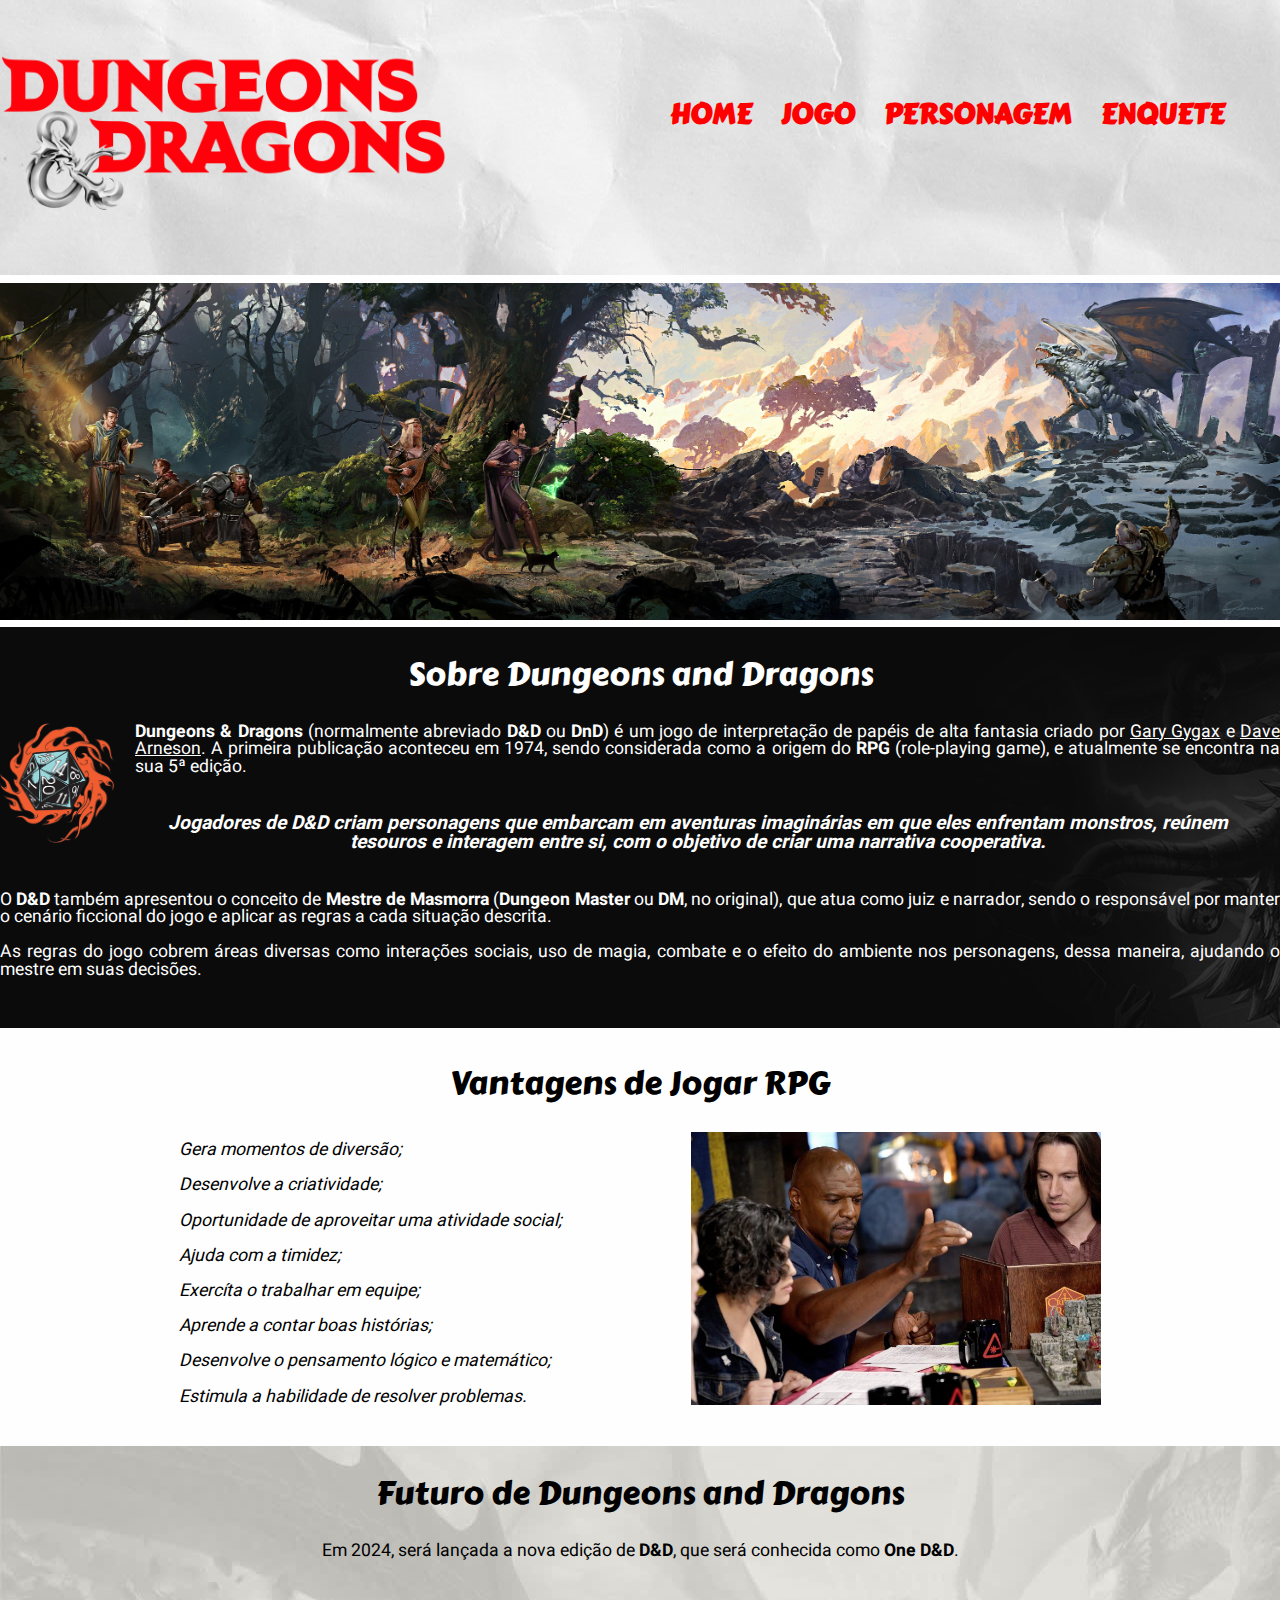
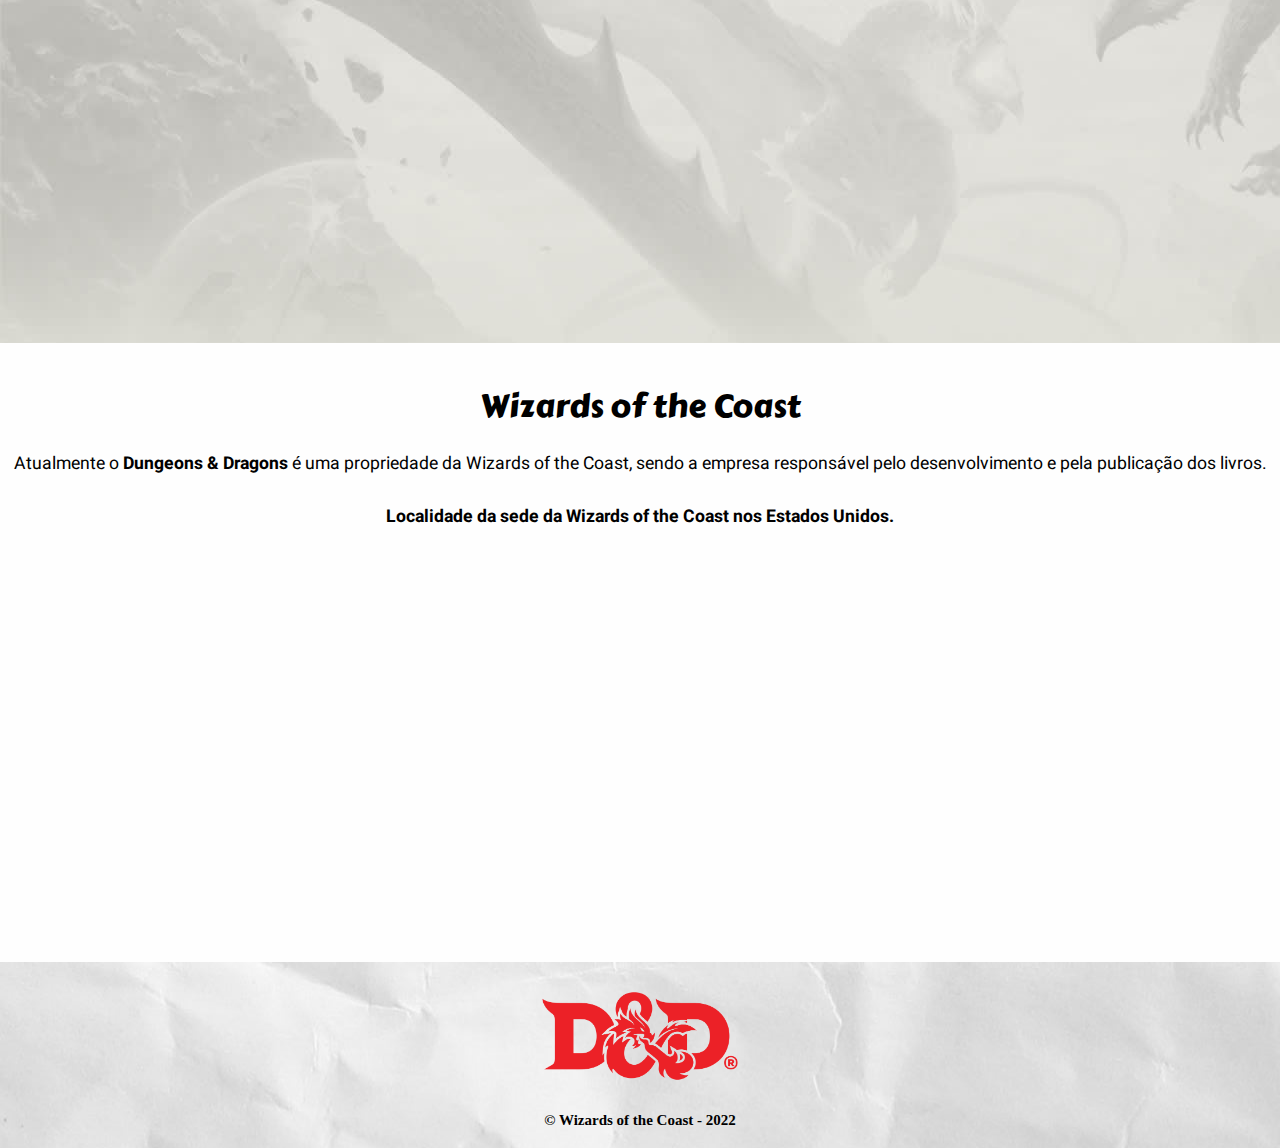
<file: index.html>
<!DOCTYPE html>
<html>
	<head>
		<meta charset="utf-8">
		<meta name="viewport" content="width=device-width, initial-scale=1">
		<link rel="icon" href="dnd-icon.ico">
		<title>Dungeons & Dragons</title>

		<link rel="stylesheet" href="reset.css">
		<link rel="stylesheet" href="style.css">
		<link href="https://fonts.googleapis.com/css2?family=Carter+One&display=swap" rel="stylesheet">
		<link href="https://fonts.googleapis.com/css2?family=Heebo&display=swap" rel="stylesheet">
		<!--"Fonte" para formar o ícone do d20 (dado de 20 lados)-->
		<link rel="stylesheet" href="https://use.fontawesome.com/releases/v5.8.1/css/all.css" 
		integrity="sha384-50oBUHEmvpQ+1lW4y57PTFmhCaXp0ML5d60M1M7uH2+nqUivzIebhndOJK28anvf" crossorigin="anonymous">
	</head>
	<body>
		<header>
			<div class="bloco">
				<h1><img class="logo" src="logo-dnd.png" alt="Logo do Dungeons and Dragons"></h1>
				<nav>
					<ul>
						<li><a href="index.html">Home</a></li>
						<li><a href="jogo.html">Jogo</a></li>
						<li><a href="personagem.html">Personagem</a></li>
						<li><a href="enquete.html">Enquete</a></li>
					</ul>
				</nav>
			</div>
		</header>

		<img class="banner" src="dnd-banner.jpg" alt="Ilustração de Dungeons and Dragons">

		<main>
			<section class="sobrednd">
				<div class="largura-sobrednd">
					<h2 class="titulo-principal">Sobre Dungeons and Dragons</h2>

					<img class="dice" src="dice.png" alt="Dado de 20 lados com chamas envolta">

					<p><strong>Dungeons & Dragons</strong> (normalmente abreviado <strong>D&D</strong> ou 
					<strong>DnD</strong>) é um jogo de interpretação de papéis de alta fantasia criado por <u>Gary 
					Gygax</u> e <u>Dave Arneson</u>. A primeira publicação aconteceu em 1974, sendo considerada como a 
					origem do <strong>RPG</strong> (role-playing game), e atualmente se encontra na sua 5ª edição.</p> 

					<p class="finalidade"><strong><em>Jogadores de D&D criam personagens que embarcam em aventuras 
					imaginárias em que eles enfrentam monstros, reúnem tesouros e interagem entre si, com o objetivo 
					de criar uma narrativa cooperativa.</em></strong></p> 

					<p>O <strong>D&D</strong> também apresentou o conceito de <strong>Mestre de Masmorra</strong> 
					(<strong>Dungeon Master</strong> ou <strong>DM</strong>, no original), que atua como juiz e narrador, 
					sendo o responsável por manter o cenário ficcional do jogo e aplicar as regras a cada situação 
					descrita.</p> 

					<p>As regras do jogo cobrem áreas diversas como interações sociais, uso de magia, combate e o efeito 
					do ambiente nos personagens, dessa maneira, ajudando o mestre em suas decisões.</p>
				</div>
			</section>

			<section class="vantagens">
				<h2 class="titulo-principal">Vantagens de Jogar RPG</h2>

				<div class="conteudo-vantagens">
					<ul class="lista-vantagens">
						<li><i class="fas fa-dice-d20" style="color:red"></i> Gera momentos de diversão;</li>
						<li><i class="fas fa-dice-d20" style="color:red"></i> Desenvolve a criatividade;</li>
						<li><i class="fas fa-dice-d20" style="color:red"></i> Oportunidade de aproveitar 
							uma atividade social;</li>
						<li><i class="fas fa-dice-d20" style="color:red"></i> Ajuda com a timidez;</li>
						<li><i class="fas fa-dice-d20" style="color:red"></i> Exercíta o trabalhar 
							em equipe;</li>
						<li><i class="fas fa-dice-d20" style="color:red"></i> Aprende a contar boas 
							histórias;</li>
						<li><i class="fas fa-dice-d20" style="color:red"></i> Desenvolve o pensamento 
							lógico e matemático;</li>
						<li><i class="fas fa-dice-d20" style="color:red"></i> Estimula a habilidade de 
							resolver problemas.</li>
					</ul><img class="mesa-rpg" src="mesa-rpg.jpg">
				</div>
			</section>

			<section class="futuro">
				<h2 class="titulo-principal">Futuro de Dungeons and Dragons</h2>
				
				<p>Em 2024, será lançada a nova edição de <strong>D&D</strong>, que será conhecida como <strong>One 
				D&D</strong>.</p>

				<div class="video">
						<iframe width="100%" height="315" src="https://www.youtube.com/embed/OpI7J9vtbnw" 
						title="YouTube video player" frameborder="0" allow="accelerometer; autoplay; clipboard-write; 
						encrypted-media; gyroscope; picture-in-picture" allowfullscreen></iframe>
				</div>
			</section>

			<section class="mapa">
				<div class="texto-mapa">
					<h2 class="titulo-principal">Wizards of the Coast</h2>
					
					<p>Atualmente o <strong>Dungeons & Dragons</strong> é uma propriedade da Wizards of the Coast, 
					sendo a empresa responsável pelo desenvolvimento e pela publicação dos livros.</p>

					<p class="localidade">Localidade da sede da Wizards of the Coast nos Estados Unidos.</p>
				</div>

				<div class="mapa-conteudo">
					<iframe src="https://www.google.com/maps/embed?pb=!1m18!1m12!1m3!1d4635.610053832128!2d-122.
					22877630444152!3d47.464828963570724!2m3!1f0!2f0!3f0!3m2!1i1024!2i768!4f13.1!3m3!1m2!1s0x54905d37aee
					ff201%3A0x266e1446ccde1d91!2sWizards%20of%20the%20Coast!5e0!3m2!1spt-BR!2sbr!4v1668646394460!5m2!
					1spt-BR!2sbr" width="100%" height="350" style="border:0;" allowfullscreen="" loading="lazy" 
					referrerpolicy="no-referrer-when-downgrade"></iframe>
				</div>
			</section>
		</main>
		
		<footer>
			<img class="logo-sigla" src="logo-dnd-sigla.png" alt="Logo da sigla do Dungeons and Dragons">
			<p class="copyright">&copy; Wizards of the Coast - 2022</p>
		</footer>
		<script src="main.js"></script>
	</body>
</html>
</file>
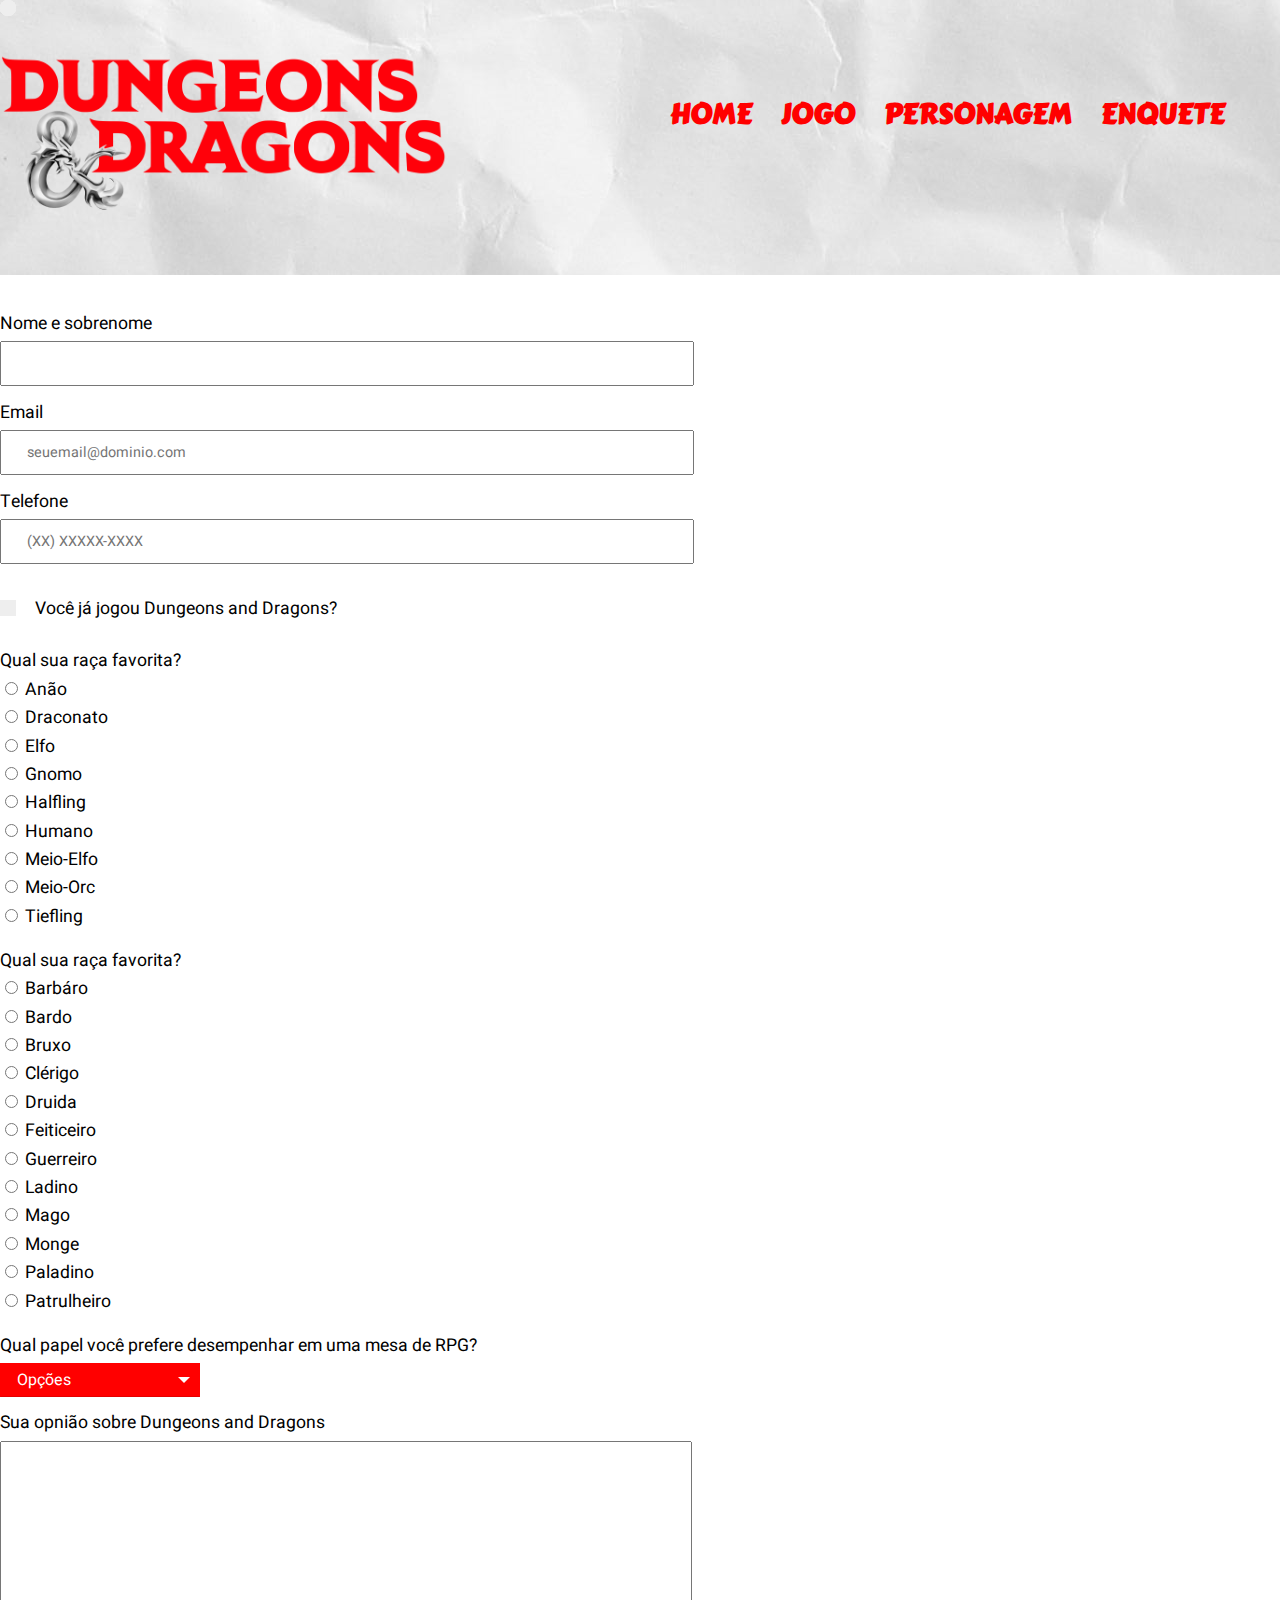
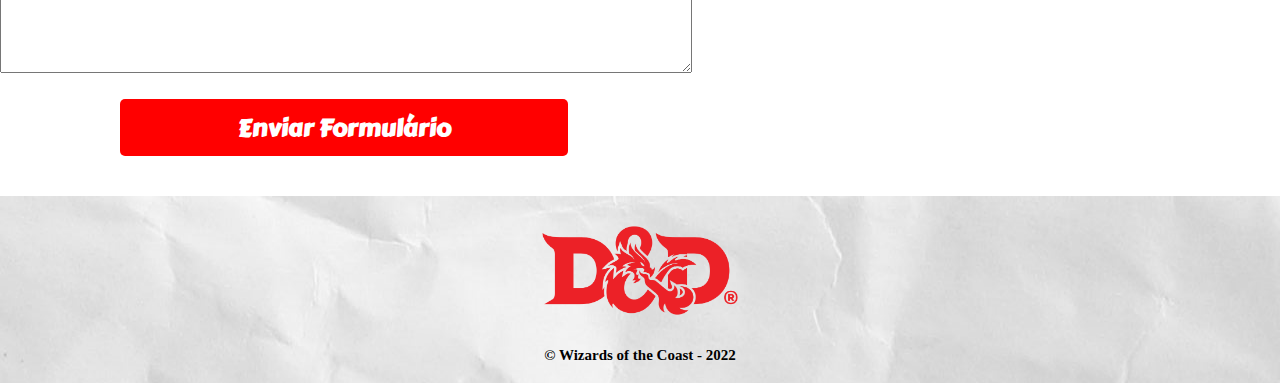
<file: enquete.html>
<!DOCTYPE html>
<html>
	<head>
		<meta charset="utf-8">
		<meta name="viewport" content="width=device-width, initial-scale=1">
		<link rel="icon" href="dnd-icon.ico">
		<title>Dungeons & Dragons</title>

		<link rel="stylesheet" href="reset.css">
		<link rel="stylesheet" href="style.css">
		<link href="https://fonts.googleapis.com/css2?family=Carter+One&display=swap" rel="stylesheet">
		<link href="https://fonts.googleapis.com/css2?family=Heebo&display=swap" rel="stylesheet">
	</head>
	<body>
		<header>
			<div class="bloco">
				<h1><img class="logo" src="logo-dnd.png" alt="Logo do Dungeons and Dragons"></h1>
				<nav>
					<ul>
						<li><a href="home.html">Home</a></li>
						<li><a href="jogo.html">Jogo</a></li>
						<li><a href="personagem.html">Personagem</a></li>
						<li><a href="enquete.html">Enquete</a></li>
					</ul>
				</nav>
			</div>
		</header>

		<main>
			<form>
				<label for="nomesobrenome">Nome e sobrenome</label>
				<input type="text" id="nomesobrenome" class="input-padrao" required>

				<label for="email">Email</label>
				<input type="email" id="email" class="input-padrao" required placeholder="seuemail@dominio.com">

				<label for="telefone">Telefone</label>
				<input type="tel" id="telefone" class="input-padrao" required placeholder="(XX) XXXXX-XXXX">

				<label class="checkbox">
					<input type="checkbox">Você já jogou Dungeons and Dragons?
					<span class="checkmark1"></span>
				</label>

				<fieldset class="opcoes-raca">
					<legend>Qual sua raça favorita?</legend>
					<div class="largura-opcoes-raca">
						<label class="option1" for="radio-anão">
							<input type="radio" name="raça" value="anão" id="radio-anão"> Anão
							<span class="checkmark2"></span>
						</label>
						
						<label class="option1" for="radio-draconato">
							<input type="radio" name="raça" value="draconato" id="radio-draconato"> Draconato
							<span class="checkmark2"></span>
						</label>
						
						<label class="option1" for="radio-elfo">
							<input type="radio" name="raça" value="elfo" id="radio-elfo"> Elfo
							<span class="checkmark2"></span>
						</label>

						<label class="option1" for="radio-gnomo">
							<input type="radio" name="raça" value="gnomo" id="radio-gnomo"> Gnomo
							<span class="checkmark2"></span>
						</label>
						
						<label class="option1" for="radio-hafling">
							<input type="radio" name="raça" value="hafling" id="radio-hafling"> Halfling
							<span class="checkmark2"></span>
						</label>
						
						<label class="option1" for="radio-humano">
							<input type="radio" name="raça" value="humano" id="radio-humano"> Humano
							<span class="checkmark2"></span>
						</label>

						<label class="option1" for="radio-meio-elfo">
							<input type="radio" name="raça" value="meio-elfo" id="radio-meio-elfo"> Meio-Elfo
							<span class="checkmark2"></span>
						</label>
						
						<label class="option1" for="radio-meio-orc">
							<input type="radio" name="raça" value="meio-orc" id="radio-meio-orc"> Meio-Orc
							<span class="checkmark2"></span>
						</label>
							
						<label class="option1" for="radio-tiefling">
							<input type="radio" name="raça" value="tiefling" id="radio-tiefling"> Tiefling
							<span class="checkmark2"></span>
						</label>
					</div>
				</fieldset>

				<fieldset class="opcoes-classe">
					<legend>Qual sua raça favorita?</legend>
					<div class="largura-opcoes-classe">
						<label class="option2" for="radio-barbáro">
							<input type="radio" name="classe" value="barbáro" id="radio-barbáro"> Barbáro
							<span class="checkmark3"></span>
						</label>
						
						<label class="option2" for="radio-bardo">
							<input type="radio" name="classe" value="bardo" id="radio-bardo"> Bardo
							<span class="checkmark3"></span>
						</label>
						
						<label class="option2" for="radio-bruxo">
							<input type="radio" name="classe" value="bruxo" id="radio-bruxo"> Bruxo
							<span class="checkmark3"></span>
						</label>

						<label class="option2" for="radio-clérigo">
							<input type="radio" name="classe" value="clérigo" id="radio-clérigo"> Clérigo
							<span class="checkmark3"></span>
						</label>
						
						<label class="option2" for="radio-druida">
							<input type="radio" name="classe" value="druida" id="radio-druida"> Druida
							<span class="checkmark3"></span>
						</label>
						
						<label class="option2" for="radio-feiticeiro">
							<input type="radio" name="classe" value="feiticeiro" id="radio-feiticeiro"> Feiticeiro
							<span class="checkmark3"></span>
						</label>

						<label class="option2" for="radio-guerreiro">
							<input type="radio" name="classe" value="guerreiro" id="radio-guerreiro"> Guerreiro
							<span class="checkmark3"></span>
						</label>
						
						<label class="option2" for="radio-ladino">
							<input type="radio" name="classe" value="ladino" id="radio-ladino"> Ladino
							<span class="checkmark3"></span>
						</label>
							
						<label class="option2" for="radio-mago">
							<input type="radio" name="classe" value="mago" id="radio-mago"> Mago
							<span class="checkmark3"></span>
						</label>

						<label class="option2" for="radio-monge">
							<input type="radio" name="classe" value="monge" id="radio-monge"> Monge
							<span class="checkmark3"></span>
						</label>
							
						<label class="option2" for="radio-paladino">
							<input type="radio" name="classe" value="paladino" id="radio-paladino"> Paladino
							<span class="checkmark3"></span>
						</label>
								
						<label class="option2" for="radio-patrulheiro">
							<input type="radio" name="classe" value="patrulheiro" id="radio-patrulheiro"> Patrulheiro
							<span class="checkmark3"></span>
						</label>
					</div>
				</fieldset>

				<fieldset>
					<legend>Qual papel você prefere desempenhar em uma mesa de RPG?</legend>
					<div class="papel-rpg" style="width: 200px;">
						<select>
							<option value="0">Opções</option>
							<option value="1">Jogador</option>
							<option value="2">Mestre</option>
						</select>
					</div>
				</fieldset>

				<label for="opnião">Sua opnião sobre Dungeons and Dragons</label>
				<textarea cols="70" rows="10" id="mensagem" class="input-padrao" required></textarea>

				<input type="submit" value="Enviar Formulário" class="enviar">
			</form>
		</main>
		
		<footer>
			<img class="logo-sigla" src="logo-dnd-sigla.png" alt="Logo da sigla do Dungeons and Dragons">
			<p class="copyright">&copy; Wizards of the Coast - 2022</p>
		</footer>
		<script src="main.js"></script>
	</body>
</html>
</file>
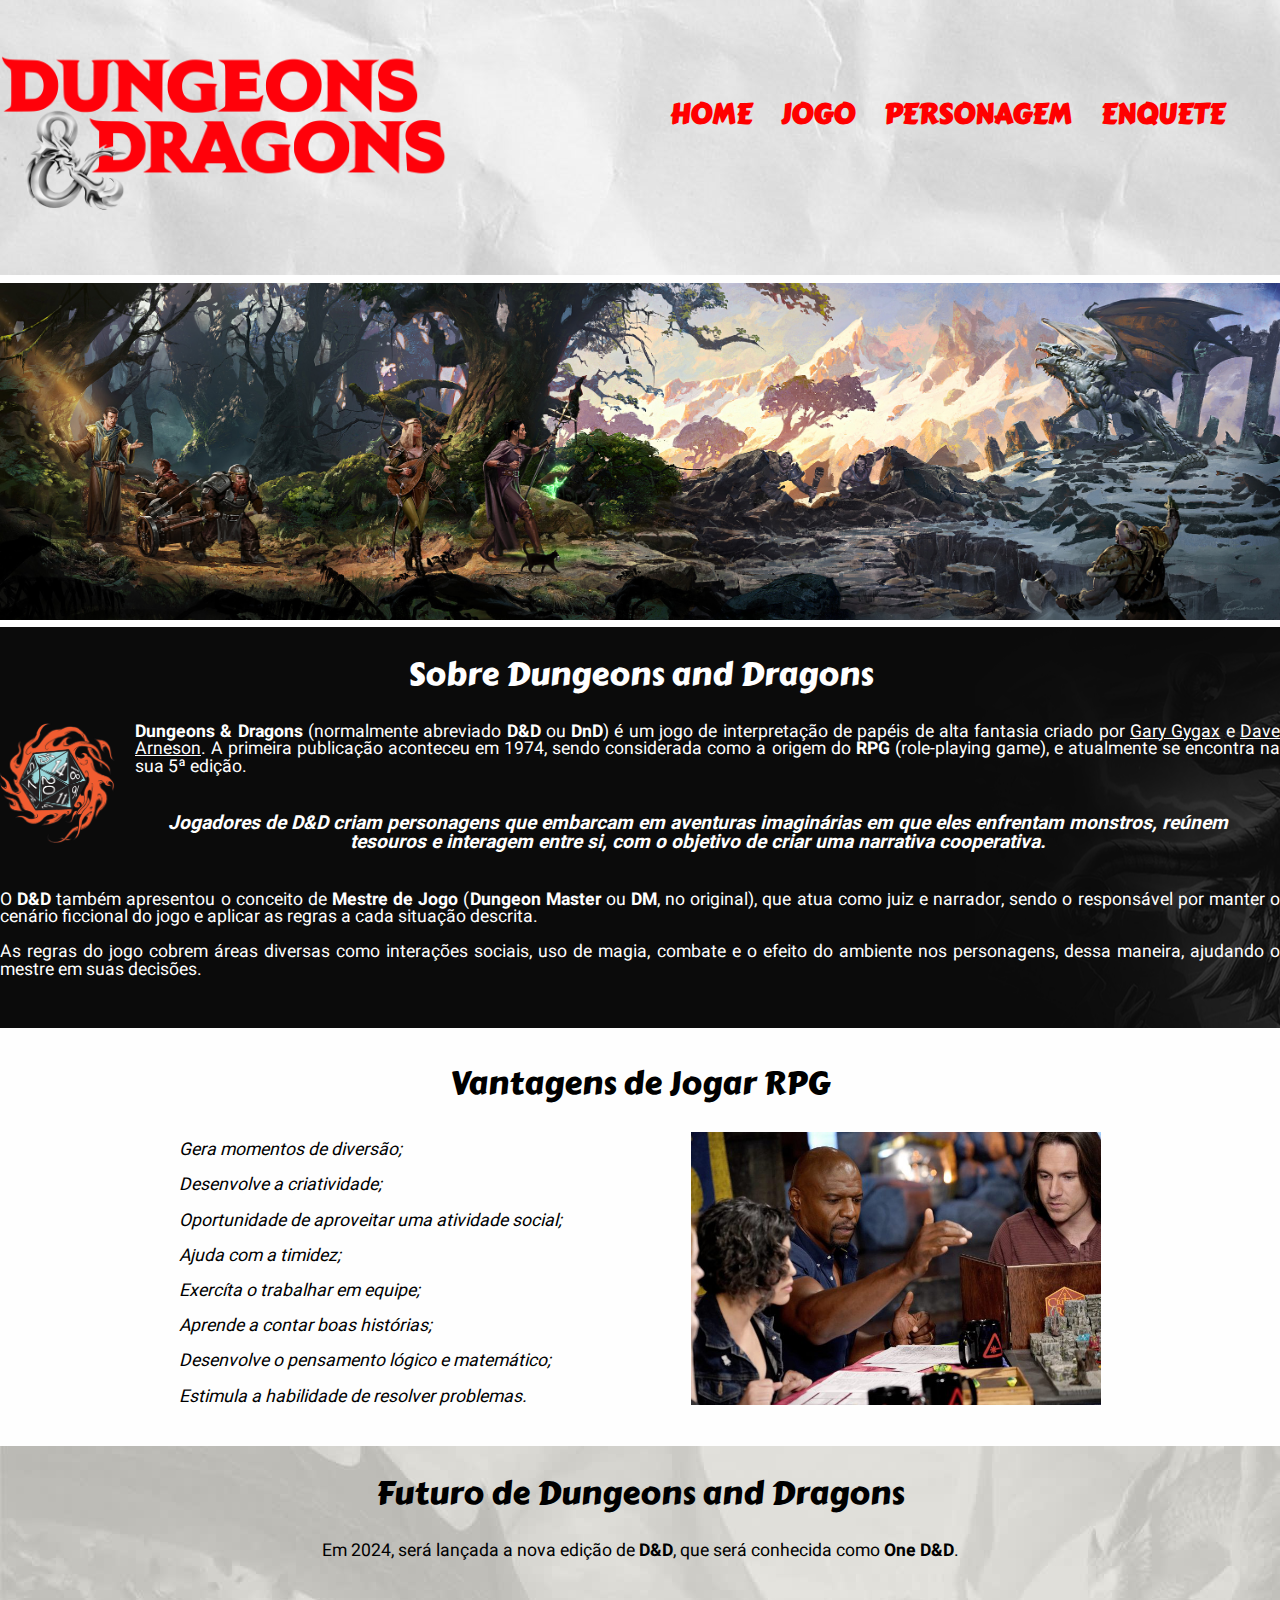
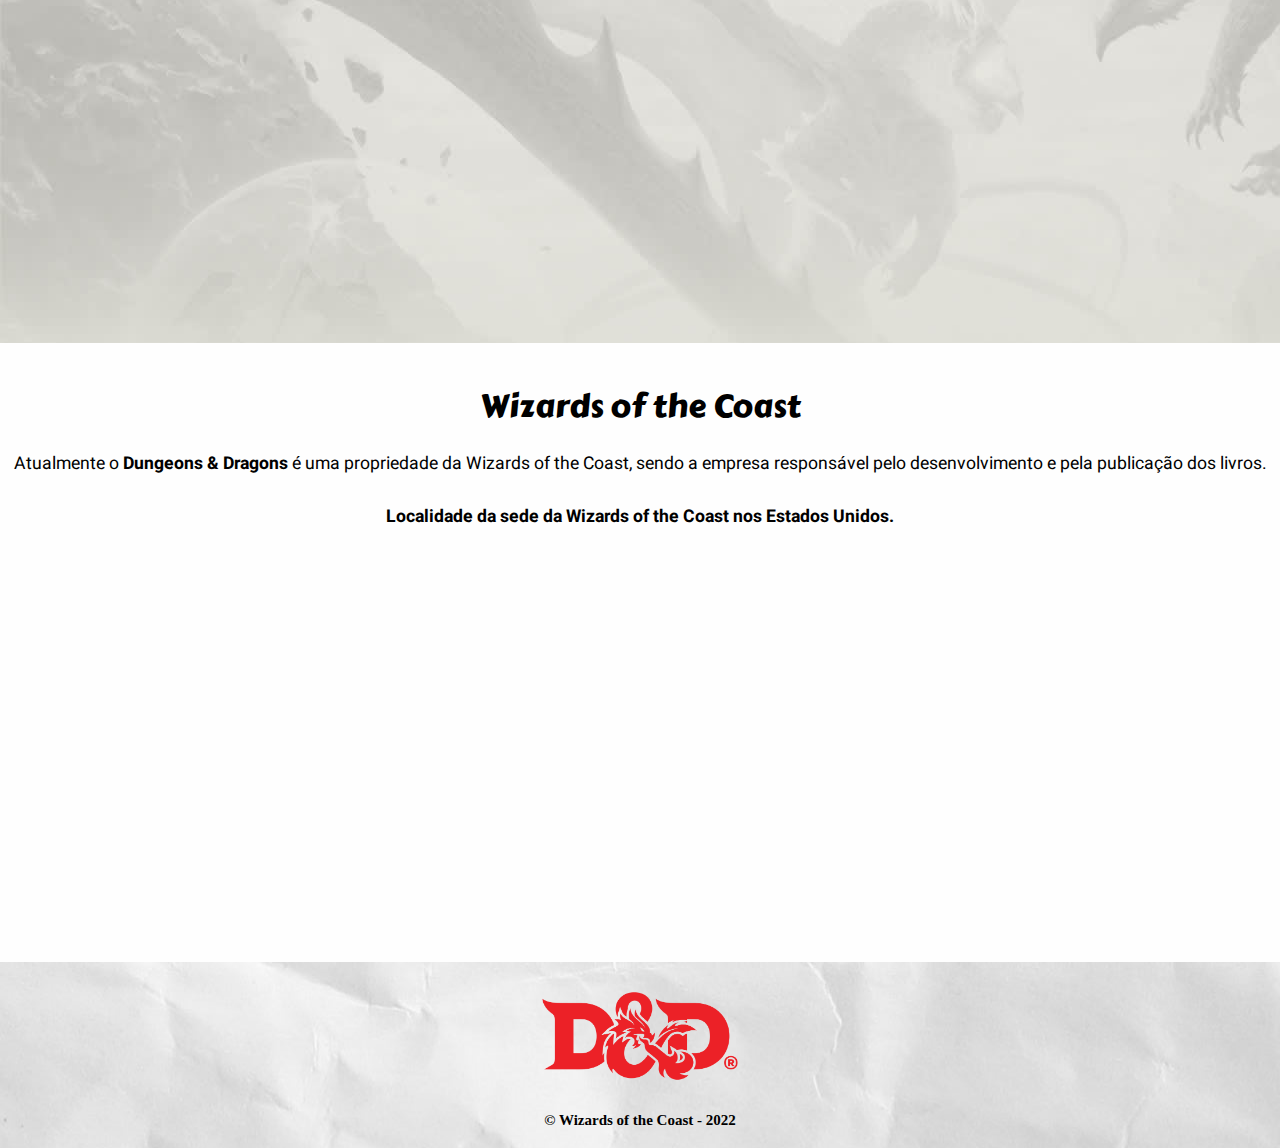
<file: home.html>
<!DOCTYPE html>
<html>
	<head>
		<meta charset="utf-8">
		<meta name="viewport" content="width=device-width, initial-scale=1">
		<link rel="icon" href="dnd-icon.ico">
		<title>Dungeons & Dragons</title>

		<link rel="stylesheet" href="reset.css">
		<link rel="stylesheet" href="style.css">
		<link href="https://fonts.googleapis.com/css2?family=Carter+One&display=swap" rel="stylesheet">
		<link href="https://fonts.googleapis.com/css2?family=Heebo&display=swap" rel="stylesheet">
		<!--"Fonte" para formar o ícone do d20 (dado de 20 lados)-->
		<link rel="stylesheet" href="https://use.fontawesome.com/releases/v5.8.1/css/all.css" 
		integrity="sha384-50oBUHEmvpQ+1lW4y57PTFmhCaXp0ML5d60M1M7uH2+nqUivzIebhndOJK28anvf" crossorigin="anonymous">
	</head>
	<body>
		<header>
			<div class="bloco">
				<h1><img class="logo" src="logo-dnd.png" alt="Logo do Dungeons and Dragons"></h1>
				<nav>
					<ul>
						<li><a href="home.html">Home</a></li>
						<li><a href="jogo.html">Jogo</a></li>
						<li><a href="personagem.html">Personagem</a></li>
						<li><a href="enquete.html">Enquete</a></li>
					</ul>
				</nav>
			</div>
		</header>

		<img class="banner" src="dnd-banner.jpg" alt="Ilustração de Dungeons and Dragons">

		<main>
			<section class="sobrednd">
				<div class="largura-sobrednd">
					<h2 class="titulo-principal">Sobre Dungeons and Dragons</h2>

					<img class="dice" src="dice.png" alt="Dado de 20 lados com chamas envolta">

					<p><strong>Dungeons & Dragons</strong> (normalmente abreviado <strong>D&D</strong> ou 
					<strong>DnD</strong>) é um jogo de interpretação de papéis de alta fantasia criado por <u>Gary 
					Gygax</u> e <u>Dave Arneson</u>. A primeira publicação aconteceu em 1974, sendo considerada como a 
					origem do <strong>RPG</strong> (role-playing game), e atualmente se encontra na sua 5ª edição.</p> 

					<p class="finalidade"><strong><em>Jogadores de D&D criam personagens que embarcam em aventuras 
					imaginárias em que eles enfrentam monstros, reúnem tesouros e interagem entre si, com o objetivo 
					de criar uma narrativa cooperativa.</em></strong></p> 

					<p>O <strong>D&D</strong> também apresentou o conceito de <strong>Mestre de Jogo</strong> 
					(<strong>Dungeon Master</strong> ou <strong>DM</strong>, no original), que atua como juiz e narrador, 
					sendo o responsável por manter o cenário ficcional do jogo e aplicar as regras a cada situação 
					descrita.</p> 

					<p>As regras do jogo cobrem áreas diversas como interações sociais, uso de magia, combate e o efeito 
					do ambiente nos personagens, dessa maneira, ajudando o mestre em suas decisões.</p>
				</div>
			</section>

			<section class="vantagens">
				<h2 class="titulo-principal">Vantagens de Jogar RPG</h2>

				<div class="conteudo-vantagens">
					<ul class="lista-vantagens">
						<li><i class="fas fa-dice-d20" style="color:red"></i> Gera momentos de diversão;</li>
						<li><i class="fas fa-dice-d20" style="color:red"></i> Desenvolve a criatividade;</li>
						<li><i class="fas fa-dice-d20" style="color:red"></i> Oportunidade de aproveitar 
							uma atividade social;</li>
						<li><i class="fas fa-dice-d20" style="color:red"></i> Ajuda com a timidez;</li>
						<li><i class="fas fa-dice-d20" style="color:red"></i> Exercíta o trabalhar 
							em equipe;</li>
						<li><i class="fas fa-dice-d20" style="color:red"></i> Aprende a contar boas 
							histórias;</li>
						<li><i class="fas fa-dice-d20" style="color:red"></i> Desenvolve o pensamento 
							lógico e matemático;</li>
						<li><i class="fas fa-dice-d20" style="color:red"></i> Estimula a habilidade de 
							resolver problemas.</li>
					</ul><img class="mesa-rpg" src="mesa-rpg.jpg">
				</div>
			</section>

			<section class="futuro">
				<h2 class="titulo-principal">Futuro de Dungeons and Dragons</h2>
				
				<p>Em 2024, será lançada a nova edição de <strong>D&D</strong>, que será conhecida como <strong>One 
				D&D</strong>.</p>

				<div class="video">
						<iframe width="560" height="315" src="https://www.youtube.com/embed/OpI7J9vtbnw" 
						title="YouTube video player" frameborder="0" allow="accelerometer; autoplay; clipboard-write; 
						encrypted-media; gyroscope; picture-in-picture" allowfullscreen></iframe>
				</div>
			</section>

			<section class="mapa">
				<div class="texto-mapa">
					<h2 class="titulo-principal">Wizards of the Coast</h2>
					
					<p>Atualmente o <strong>Dungeons & Dragons</strong> é uma propriedade da Wizards of the Coast, 
					sendo a empresa responsável pelo desenvolvimento e pela publicação dos livros.</p>

					<p class="localidade">Localidade da sede da Wizards of the Coast nos Estados Unidos.</p>
				</div>

				<div class="mapa-conteudo">
					<iframe src="https://www.google.com/maps/embed?pb=!1m18!1m12!1m3!1d4635.610053832128!2d-122.
					22877630444152!3d47.464828963570724!2m3!1f0!2f0!3f0!3m2!1i1024!2i768!4f13.1!3m3!1m2!1s0x54905d37aee
					ff201%3A0x266e1446ccde1d91!2sWizards%20of%20the%20Coast!5e0!3m2!1spt-BR!2sbr!4v1668646394460!5m2!
					1spt-BR!2sbr" width="100%" height="350" style="border:0;" allowfullscreen="" loading="lazy" 
					referrerpolicy="no-referrer-when-downgrade"></iframe>
				</div>
			</section>
		</main>
		
		<footer>
			<img class="logo-sigla" src="logo-dnd-sigla.png" alt="Logo da sigla do Dungeons and Dragons">
			<p class="copyright">&copy; Wizards of the Coast - 2022</p>
		</footer>
		<script src="main.js"></script>
	</body>
</html>
</file>
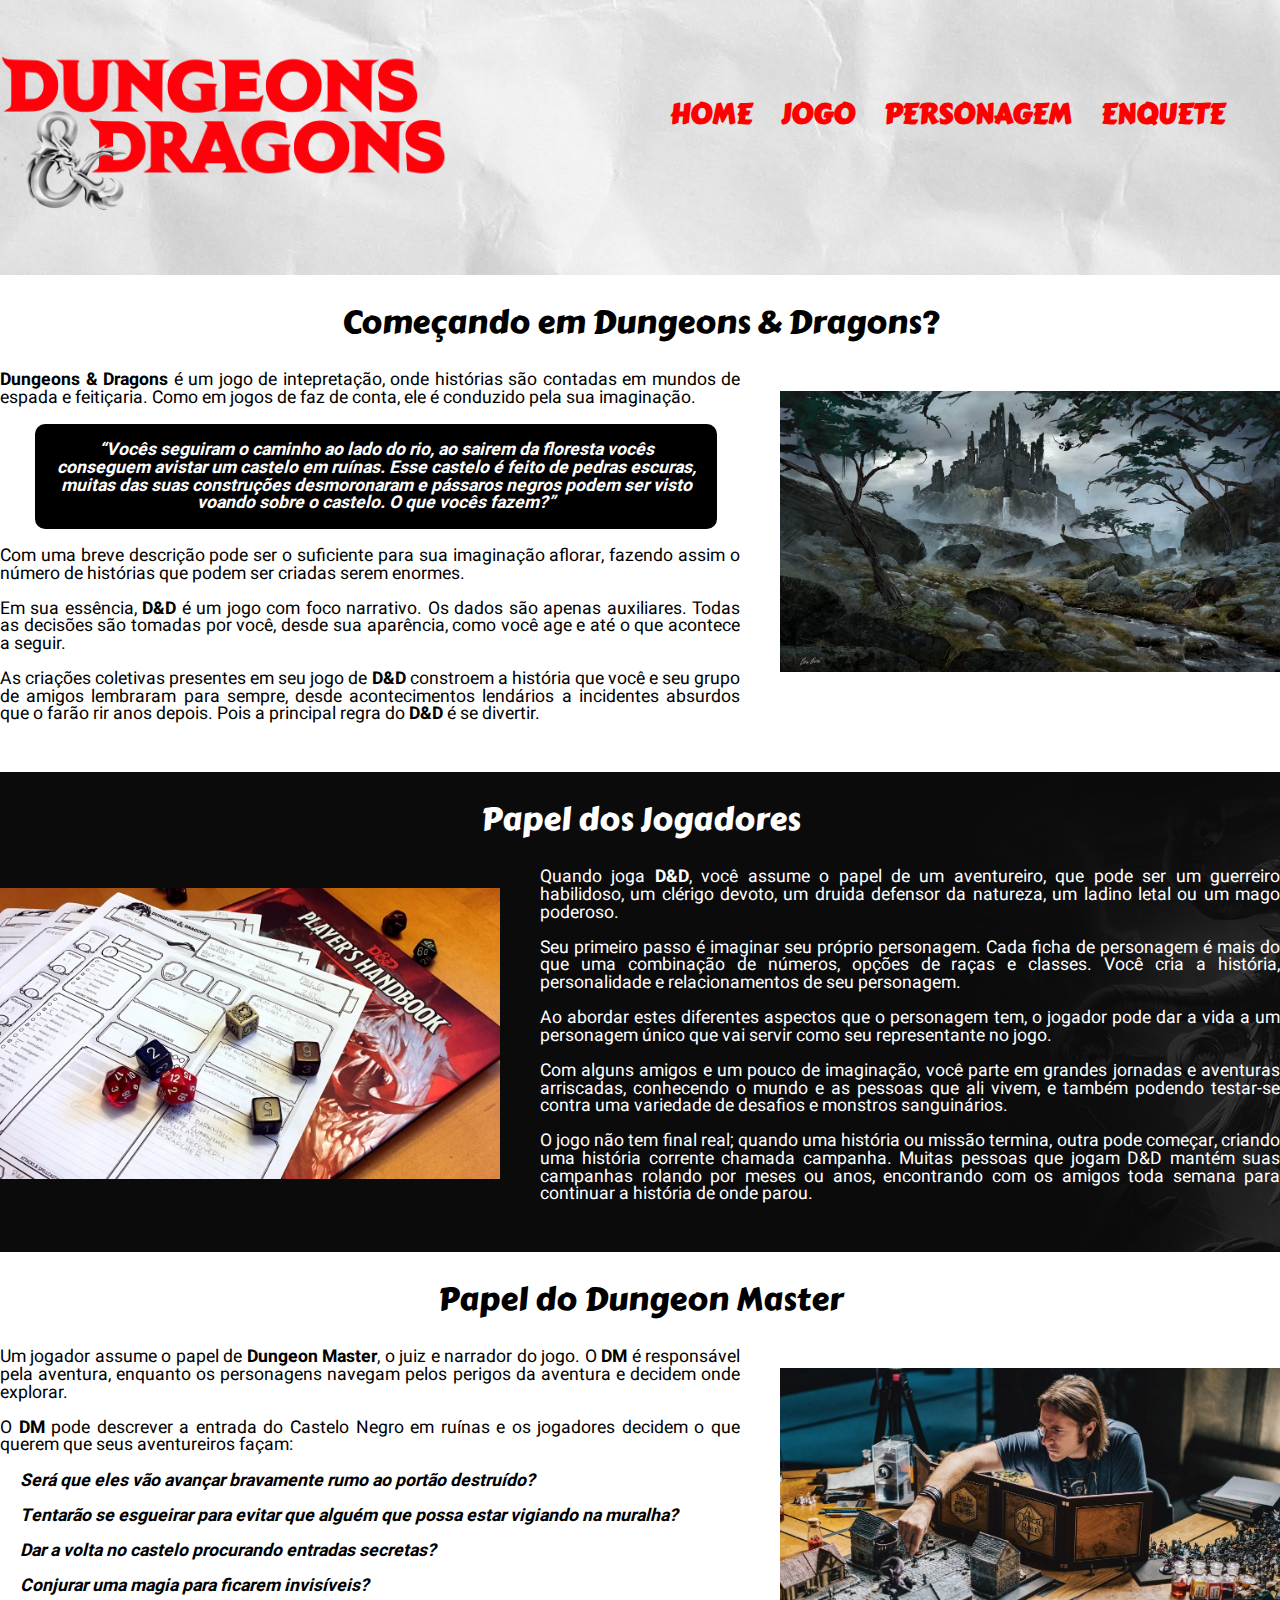
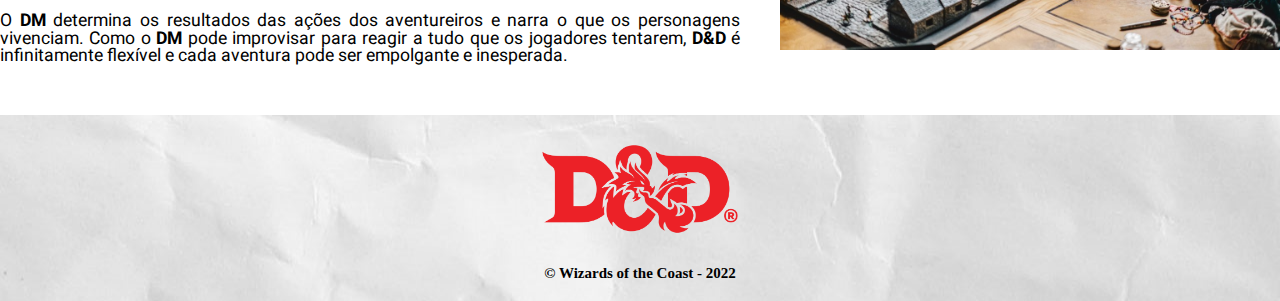
<file: jogo.html>
<!DOCTYPE html>
<html>
	<head>
		<meta charset="utf-8">
		<meta name="viewport" content="width=device-width, initial-scale=1">
		<link rel="icon" href="dnd-icon.ico">
		<title>Dungeons & Dragons</title>

		<link rel="stylesheet" href="reset.css">
		<link rel="stylesheet" href="style.css">
		<link href="https://fonts.googleapis.com/css2?family=Carter+One&display=swap" rel="stylesheet">
		<link href="https://fonts.googleapis.com/css2?family=Heebo&display=swap" rel="stylesheet">
		<!--"Fonte" para formar o ícone do d20 (dado de 20 lados)-->
		<link rel="stylesheet" href="https://use.fontawesome.com/releases/v5.8.1/css/all.css" 
		integrity="sha384-50oBUHEmvpQ+1lW4y57PTFmhCaXp0ML5d60M1M7uH2+nqUivzIebhndOJK28anvf" crossorigin="anonymous">
	</head>
	<body>
		<header>
			<div class="bloco">
				<h1><img class="logo" src="logo-dnd.png" alt="Logo do Dungeons and Dragons"></h1>
				<nav>
					<ul>
						<li><a href="home.html">Home</a></li>
						<li><a href="jogo.html">Jogo</a></li>
						<li><a href="personagem.html">Personagem</a></li>
						<li><a href="enquete.html">Enquete</a></li>
					</ul>
				</nav>
			</div>
		</header>

		<main>
			<section class="comecando">
				<div class="largura-comecando">
					<h2 class="titulo-comecando">Começando em Dungeons & Dragons?</h2>

					<img class="castle" src="castle.jpg" alt="Castelo em ruínas">

					<p><strong>Dungeons & Dragons</strong> é um jogo de intepretação, onde histórias são contadas em 
					mundos de espada e feitiçaria. Como em jogos de faz de conta, ele é conduzido pela sua 
					imaginação.</p>

					<p class="trecho"><strong><em>“Vocês seguiram o caminho ao lado do rio, ao sairem da floresta 
					vocês conseguem avistar um castelo em ruínas. Esse castelo é feito de pedras escuras, muitas 
					das suas construções desmoronaram e pássaros negros podem ser visto voando sobre o castelo. 
					O que vocês fazem?”</strong></em></p>

					<p>Com uma breve descrição pode ser o suficiente para sua imaginação aflorar, fazendo assim o 
					número de histórias que podem ser criadas serem enormes.</p>

					<p>Em sua essência, <strong>D&D</strong> é um jogo com foco narrativo. Os dados são apenas 
					auxiliares. Todas as decisões são tomadas por você, desde sua aparência, como você age e 
					até o que acontece a seguir.</p>

					<p>As criações coletivas presentes em seu jogo de <strong>D&D</strong> constroem a história que 
					você e seu grupo de amigos lembraram para sempre, desde acontecimentos lendários a incidentes 
					absurdos que o farão rir anos depois. Pois a principal regra do <strong>D&D</strong> é se divertir.</p>
				</div>
			</section>

			<section class="papel-jogadores">
				<div class="largura-jogadores">
					<h2 class="titulo-jogadores">Papel dos Jogadores</h2>

					<img class="jogadores" src="ficha-dados.jpg" alt="Ficha de Personagem e Dados">

					<p>Quando joga <strong>D&D</strong>, você assume o papel de um aventureiro, que pode ser um guerreiro 
					habilidoso, um clérigo devoto, um druida defensor da natureza, um ladino letal ou um mago poderoso.</p>
						
					<p>Seu primeiro passo é imaginar seu próprio personagem. Cada ficha de personagem é mais do que uma 
					combinação de números, opções de raças e classes. Você cria a história, personalidade e 
					relacionamentos de seu personagem.</p> 
						
					<p>Ao abordar estes diferentes aspectos que o personagem tem, o jogador pode dar a vida a um 
					personagem único que vai servir como seu representante no jogo.</p>
						
					<p>Com alguns amigos e um pouco de imaginação, você parte em grandes jornadas e aventuras arriscadas, 
					conhecendo o mundo e as pessoas que ali vivem, e também podendo testar-se contra uma variedade de 
					desafios e monstros sanguinários.</p>

					<p>O jogo não tem final real; quando uma história ou missão termina, outra pode começar, criando 
					uma história corrente chamada campanha. Muitas pessoas que jogam D&D mantém suas campanhas rolando 
					por meses ou anos, encontrando com os amigos toda semana para continuar a história de onde parou.</p>
				</div>
			</section>

			<section class="papel-dungeon-master">
				<div class="largura-dungeon-master">
					<h2 class="titulo-dungeon-master">Papel do Dungeon Master</h2>

					<img class="dungeon-master" src="dungeon-master.png" alt="Dungeon Master de D&D">

					<p>Um jogador assume o papel de <strong>Dungeon Master</strong>, o juiz e narrador do jogo. O <strong>
					DM</strong> é responsável pela aventura, enquanto os personagens navegam pelos perigos da aventura 
					e decidem onde explorar.</p>

					<p>O <strong>DM</strong> pode descrever a entrada do Castelo Negro em ruínas e os jogadores decidem 
					o que querem que seus aventureiros façam:</p>
					
					<p class="espaço-esquerda"><i class="fas fa-dice-d20" style="color:red"></i> <strong>Será que eles 
					vão avançar bravamente rumo ao portão destruído?</p>
					
					<p class="espaço-esquerda"><i class="fas fa-dice-d20" style="color:red"></i> Tentarão se esgueirar 
					para evitar que alguém que possa estar vigiando na muralha?</p>
					
					<p class="espaço-esquerda"><i class="fas fa-dice-d20" style="color:red"></i> Dar a volta no castelo 
					procurando entradas secretas?</p>
					
					<p class="espaço-esquerda"><i class="fas fa-dice-d20" style="color:red"></i> Conjurar uma magia para 
					ficarem invisíveis?</strong></p>

					<p>O <strong>DM</strong> determina os resultados das ações dos aventureiros e narra o que os 
					personagens vivenciam. Como o <strong>DM</strong> pode improvisar para reagir a tudo que os 
					jogadores tentarem, <strong>D&D</strong> é infinitamente flexível e cada aventura pode ser 
					empolgante e inesperada.</p>
				</div>
			</section>
		</main>
		
		<footer>
			<img class="logo-sigla" src="logo-dnd-sigla.png" alt="Logo da sigla do Dungeons and Dragons">
			<p class="copyright">&copy; Wizards of the Coast - 2022</p>
		</footer>
		<script src="main.js"></script>
	</body>
</html>
</file>
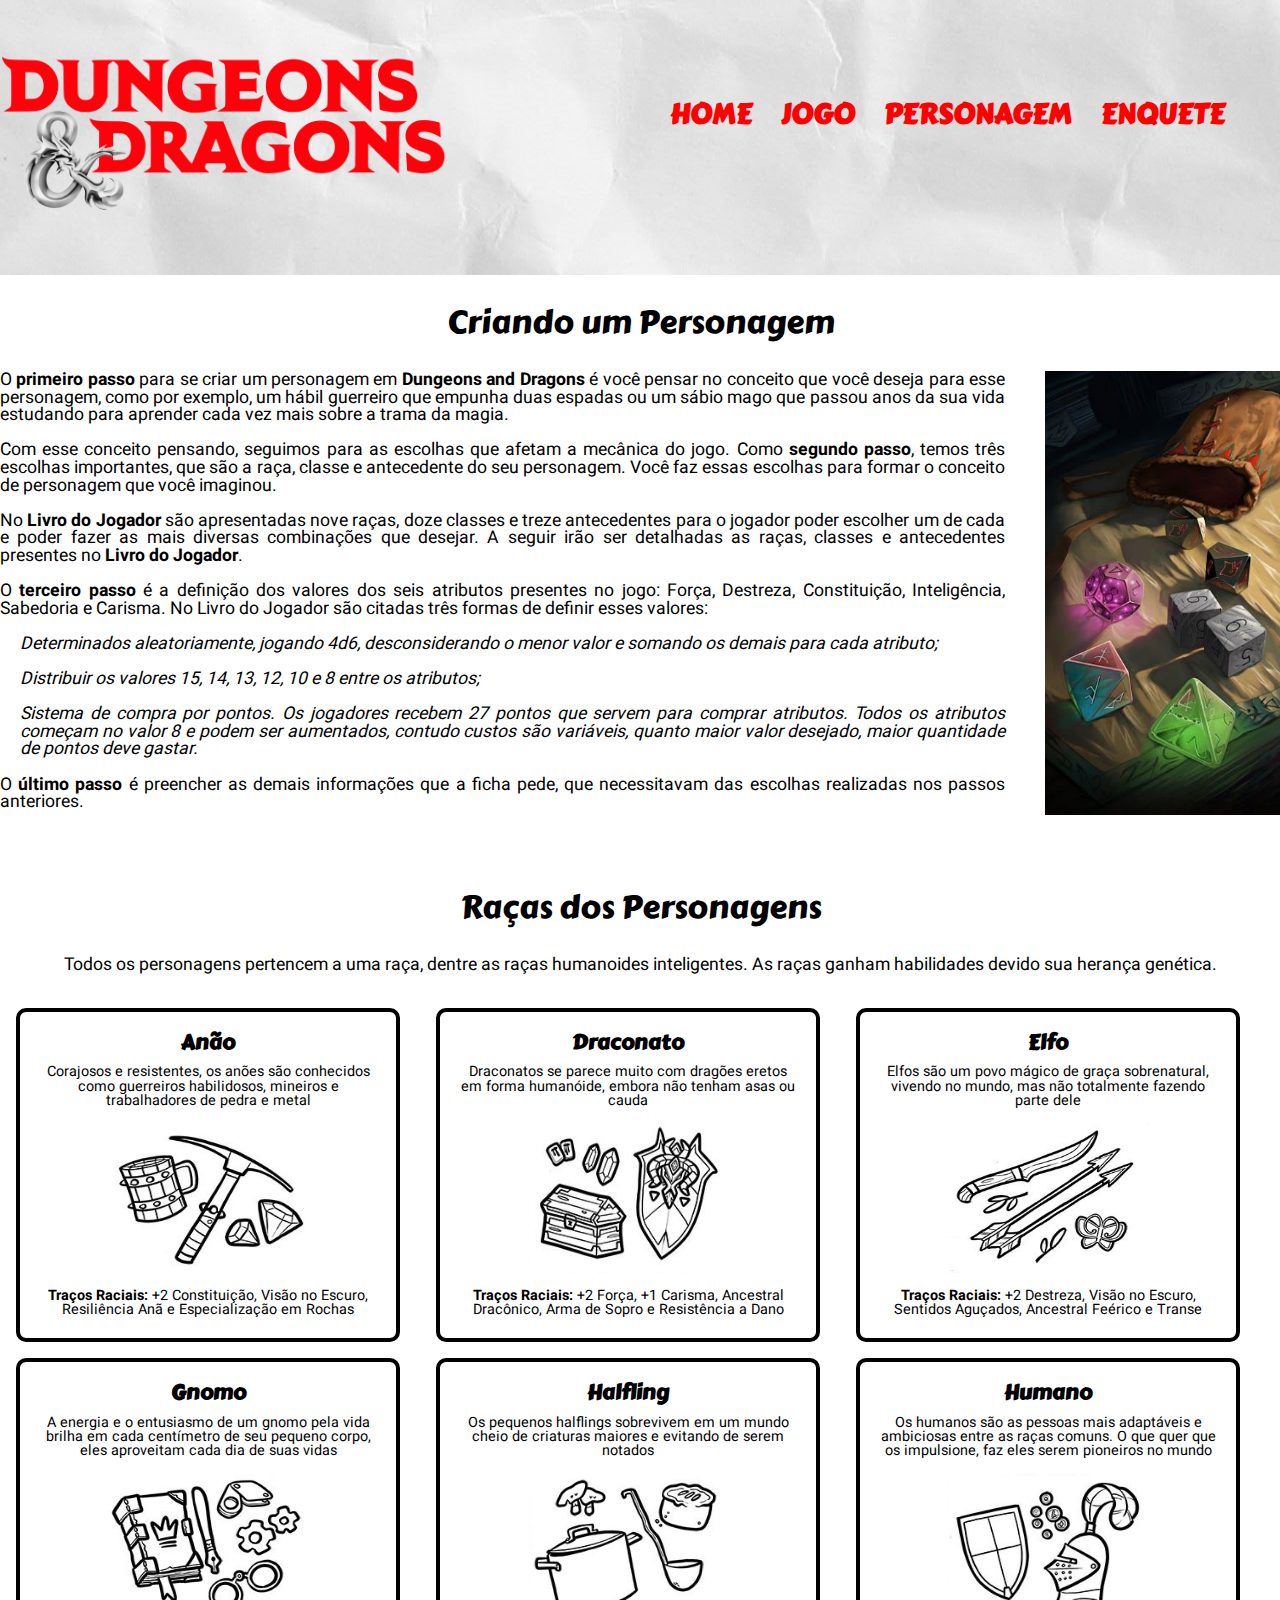
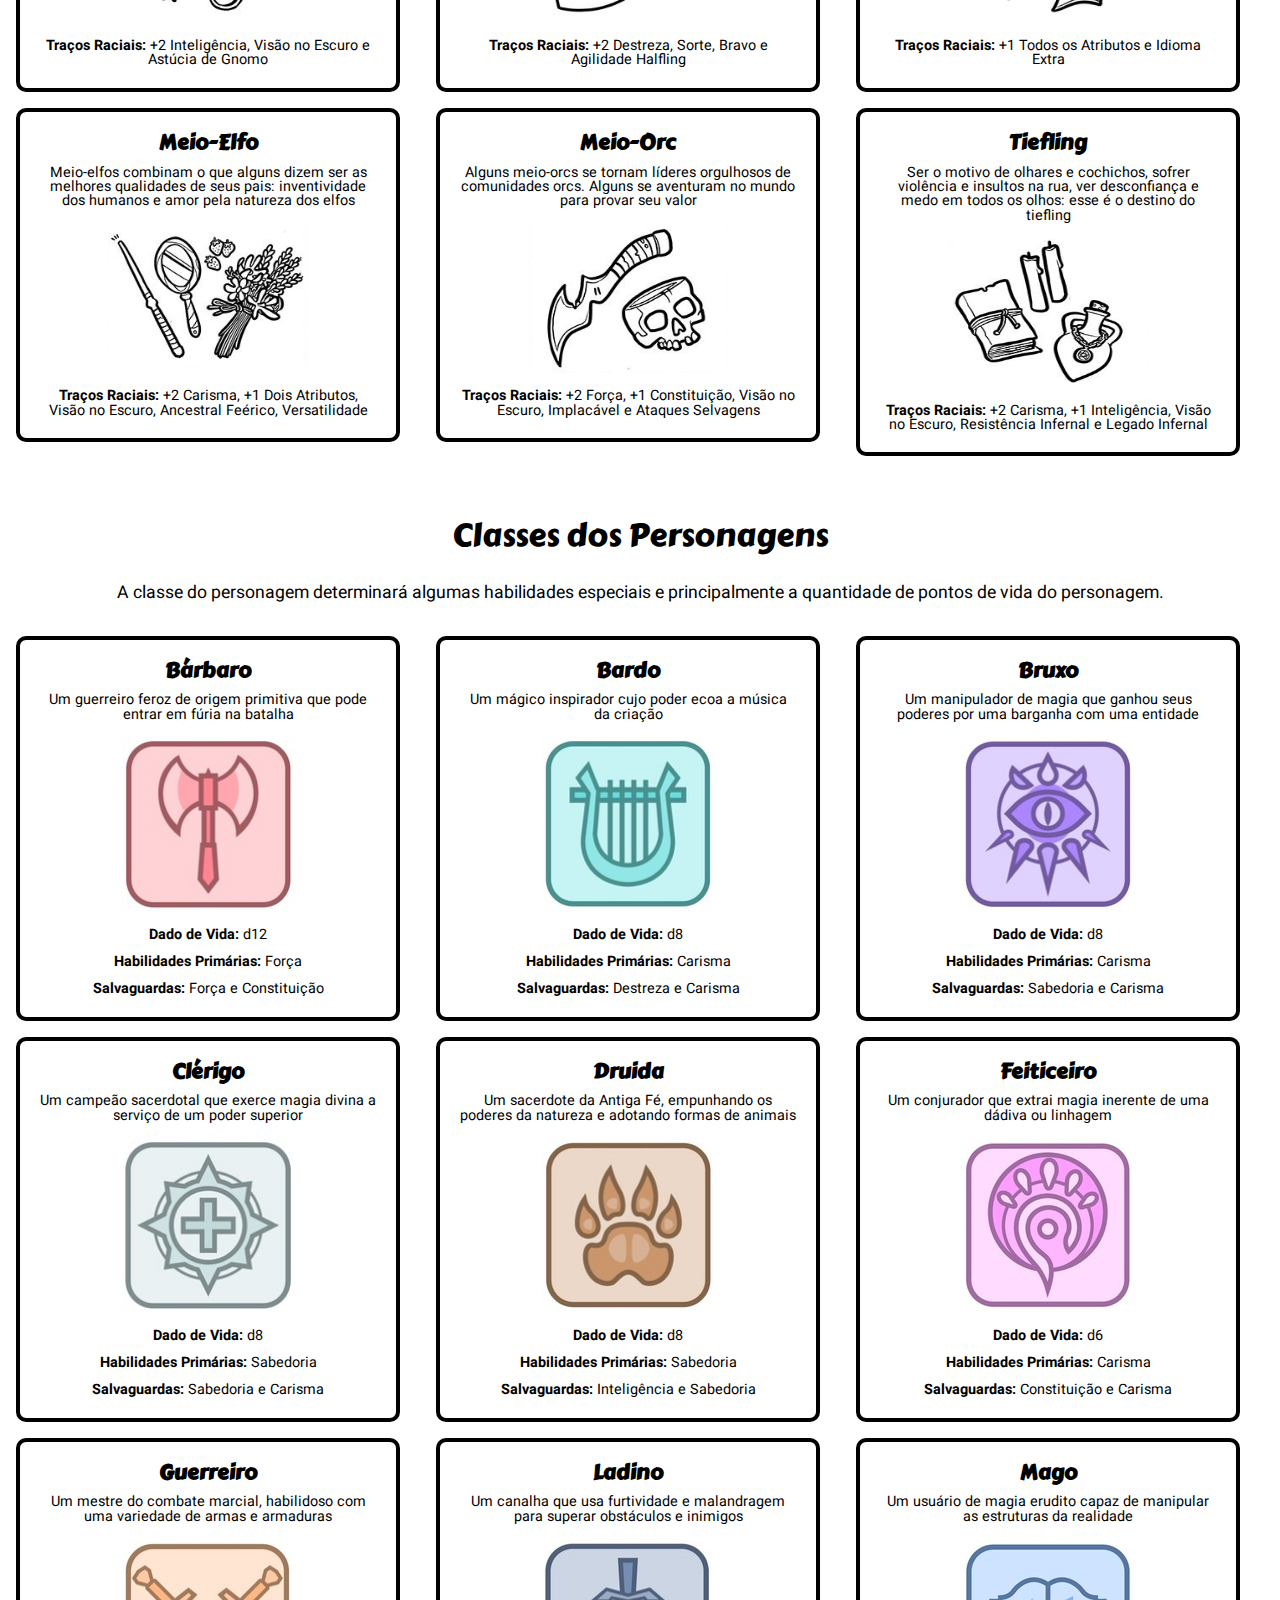
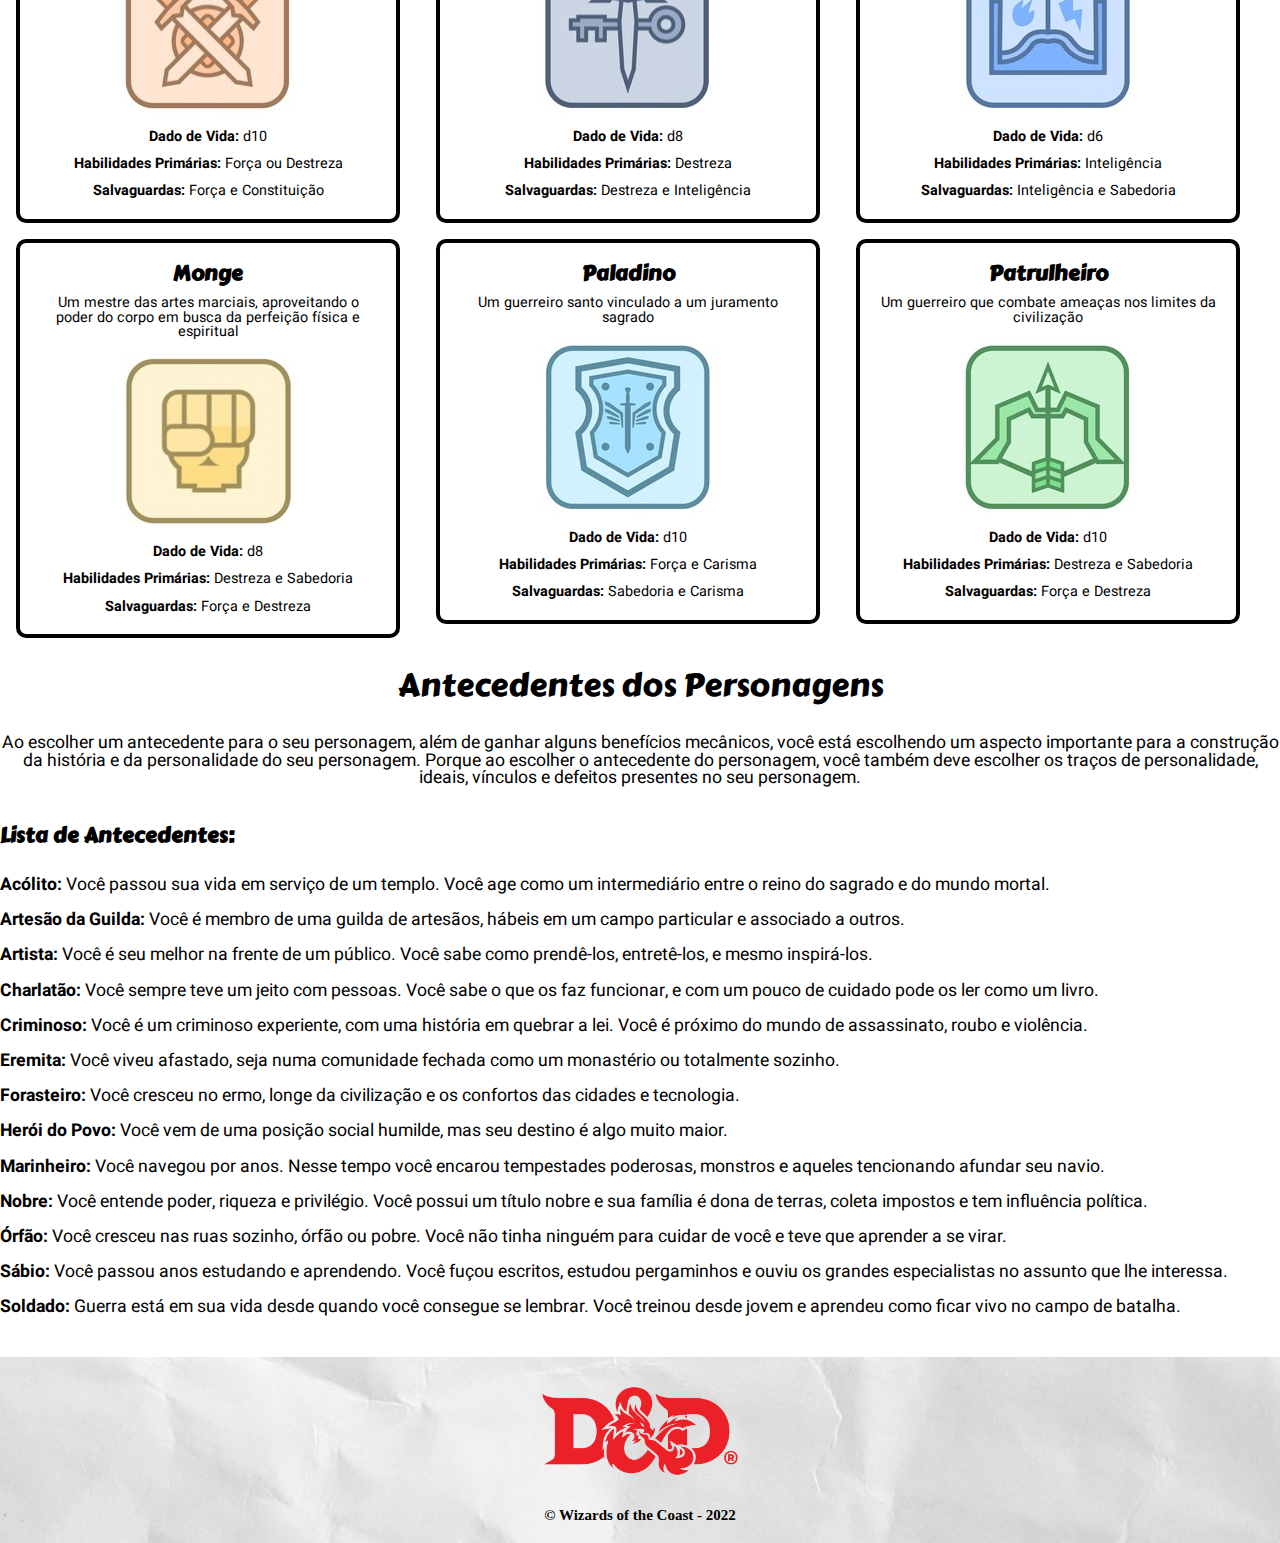
<file: personagem.html>
<!DOCTYPE html>
<html>
	<head>
		<meta charset="utf-8">
		<meta name="viewport" content="width=device-width, initial-scale=1">
		<link rel="icon" href="dnd-icon.ico">
		<title>Dungeons & Dragons</title>

		<link rel="stylesheet" href="reset.css">
		<link rel="stylesheet" href="style.css">
		<link href="https://fonts.googleapis.com/css2?family=Carter+One&display=swap" rel="stylesheet">
		<link href="https://fonts.googleapis.com/css2?family=Heebo&display=swap" rel="stylesheet">
		<!--"Fonte" para formar o ícone do d20 (dado de 20 lados)-->
		<link rel="stylesheet" href="https://use.fontawesome.com/releases/v5.8.1/css/all.css" 
		integrity="sha384-50oBUHEmvpQ+1lW4y57PTFmhCaXp0ML5d60M1M7uH2+nqUivzIebhndOJK28anvf" crossorigin="anonymous">
	</head>
	<body>
		<header>
			<div class="bloco">
				<h1><img class="logo" src="logo-dnd.png" alt="Logo do Dungeons and Dragons"></h1>
				<nav>
					<ul>
						<li><a href="home.html">Home</a></li>
						<li><a href="jogo.html">Jogo</a></li>
						<li><a href="personagem.html">Personagem</a></li>
						<li><a href="enquete.html">Enquete</a></li>
					</ul>
				</nav>
			</div>
		</header>

		<main>
			<section class="criando-personagem">
				<div class="largura-criando">
					<h2 class="titulo-criando">Criando um Personagem</h2>

					<img class="dnd-dices" src="dnd-dices.png" alt="Dados usados no Dungeons adn Dragons">
					
					<p>O <strong>primeiro passo</strong> para se criar um personagem em <strong>Dungeons and Dragons</strong> é você pensar 
					no conceito que você deseja para esse personagem, como por exemplo, um hábil guerreiro que empunha 
					duas espadas ou um sábio mago que passou anos da sua vida estudando para aprender cada vez mais sobre 
					a trama da magia.</p>

					<p>Com esse conceito pensando, seguimos para as escolhas que afetam a mecânica do jogo. Como <strong>
					segundo passo</strong>, temos três escolhas importantes, que são a raça, classe e antecedente do seu 
					personagem. Você faz essas escolhas para formar o conceito de personagem que você imaginou.</p>

					<p>No <strong>Livro do Jogador</strong> são apresentadas nove raças, doze classes e treze antecedentes 
					para o jogador poder escolher um de cada e poder fazer as mais diversas combinações que desejar. 
					A seguir irão ser detalhadas as raças, classes e antecedentes presentes no <strong>Livro do 
					Jogador</strong>.</p>

					<p>O <strong>terceiro passo</strong> é a definição dos valores dos seis atributos presentes no jogo: 
					Força, Destreza, Constituição, Inteligência, Sabedoria e Carisma. No Livro do Jogador são citadas três 
					formas de definir esses valores:</p>

					<p class="espaço-esquerda"><i class="fas fa-dice-d20" style="color:red"></i> Determinados 
					aleatoriamente, jogando 4d6, desconsiderando o menor valor e somando os demais para cada atributo;</p>

					<p class="espaço-esquerda"><i class="fas fa-dice-d20" style="color:red"></i> Distribuir os valores 
					15, 14, 13, 12, 10 e 8 entre os atributos;</p>

					<p class="espaço-esquerda"><i class="fas fa-dice-d20" style="color:red"></i> Sistema de compra por 
					pontos. Os jogadores recebem 27 pontos que servem para comprar atributos. Todos os atributos começam 
					no valor 8 e podem ser aumentados, contudo custos são variáveis, quanto maior valor desejado, maior 
					quantidade de pontos deve gastar.</p>

					<p>O <strong>último passo</strong> é preencher as demais informações que a ficha pede, que necessitavam 
					das escolhas realizadas nos passos anteriores.</p>
				</div>
			</section>

			<section class="raças-personagem">
				<div class="largura-raças">
					<h2 class="titulo-raças">Raças dos Personagens</h2>

					<p class="paragrafo-raça">Todos os personagens pertencem a uma raça, dentre as raças humanoides
					inteligentes. As raças ganham habilidades devido sua herança genética.
					</p>

					<ul class="lista-raças">
						<li>
							<h3>Anão</h3>
							<p>Corajosos e resistentes, os anões são conhecidos como guerreiros habilidosos, mineiros e 
							trabalhadores de pedra e metal</p>

							<img class="img-raças" src="Raças/logo-dwarf.png" alt="Símbolo da raça anão">

							<p><strong>Traços Raciais:</strong> +2 Constituição, Visão no Escuro, Resiliência Anã e 
							Especialização em Rochas</p>
						</li>
						<li>
							<h3>Draconato</h3>
							<p>Draconatos se parece muito com dragões eretos em forma humanóide, embora não tenham asas ou 
							cauda</p>

							<img class="img-raças" src="Raças/logo-dragonborn.png" alt="Símbolo da raça draconato">

							<p><strong>Traços Raciais:</strong> +2 Força, +1 Carisma, Ancestral Dracônico, Arma de Sopro e 
							Resistência a Dano</p>
						</li>
						<li>
							<h3>Elfo</h3>
							<p>Elfos são um povo mágico de graça sobrenatural, vivendo no mundo, mas não totalmente fazendo
							parte dele</p>

							<img class="img-raças" src="Raças/logo-elf.png" alt="Símbolo da raça elfo">

							<p><strong>Traços Raciais:</strong> +2 Destreza, Visão no Escuro, Sentidos Aguçados, Ancestral 
							Feérico e Transe</p>
						</li>
						<li>
							<h3>Gnomo</h3>
							<p>A energia e o entusiasmo de um gnomo pela vida brilha em cada centímetro de seu pequeno corpo, 
							eles aproveitam cada dia de suas vidas</p>

							<img class="img-raças" src="Raças/logo-gnome.png" alt="Símbolo da raça gnomo">

							<p><strong>Traços Raciais:</strong> +2 Inteligência, Visão no Escuro e Astúcia de Gnomo</p>
						</li>
						<li>
							<h3>Halfling</h3>
							<p>Os pequenos halflings sobrevivem em um mundo cheio de criaturas maiores e evitando de serem
							notados</p>

							<img class="img-raças" src="Raças/logo-halfling.png" alt="Símbolo da raça halfling">

							<p><strong>Traços Raciais:</strong> +2 Destreza, Sorte, Bravo e Agilidade Halfling</p>
						</li>
						<li>
							<h3>Humano</h3>
							<p>Os humanos são as pessoas mais adaptáveis e ambiciosas entre as raças comuns. O que quer que os 
							impulsione, faz eles serem pioneiros no mundo</p>

							<img class="img-raças" src="Raças/logo-human.png" alt="Símbolo da raça humano">

							<p><strong>Traços Raciais:</strong> +1 Todos os Atributos e Idioma Extra</p>
						</li>
						<li>
							<h3>Meio-Elfo</h3>
							<p>Meio-elfos combinam o que alguns dizem ser as melhores qualidades de seus pais: inventividade 
							dos humanos e amor pela natureza dos elfos</p>

							<img class="img-raças" src="Raças/logo-half-elf.png" alt="Símbolo da raça meio-elfo">

							<p><strong>Traços Raciais:</strong> +2 Carisma, +1 Dois Atributos, Visão no Escuro, Ancestral 
							Feérico, Versatilidade</p>
						</li>
						<li>
							<h3>Meio-Orc</h3>
							<p>Alguns meio-orcs se tornam líderes orgulhosos de comunidades orcs. Alguns se aventuram no 
							mundo para provar seu valor</p>

							<img class="img-raças" src="Raças/logo-half-orc.png" alt="Símbolo da raça meio-orc">

							<p><strong>Traços Raciais:</strong> +2 Força, +1 Constituição, Visão no Escuro, Implacável e 
							Ataques Selvagens</p>
						</li>
						<li>
							<h3>Tiefling</h3>
							<p>Ser o motivo de olhares e cochichos, sofrer violência e insultos na rua, ver desconfiança e 
							medo em todos os olhos: esse é o destino do tiefling</p>

							<img class="img-raças" src="Raças/logo-tiefling.png" alt="Símbolo da raça tiefling">

							<p><strong>Traços Raciais:</strong> +2 Carisma, +1 Inteligência, Visão no Escuro, Resistência 
							Infernal e Legado Infernal</p>
						</li>
					</ul>
				</div>
			</section>

			<section class="classes-personagem">
				<div class="largura-classes">
					<h2 class="titulo-classes">Classes dos Personagens</h2>

					<p class="paragrafo-classe">A classe do personagem determinará algumas habilidades especiais e 
					principalmente a quantidade de pontos de vida do personagem.</p>

					<ul class="lista-classes">
						<li>
							<h3>Bárbaro</h3>
							<p>Um guerreiro feroz de origem primitiva que pode entrar em fúria na batalha</p>

							<img class="img-classe" src="Classes/logo-barbarian.png" alt="Símbolo da classe bárbaro">

							<p><strong>Dado de Vida:</strong> d12</p>
							
							<p><strong>Habilidades Primárias:</strong> Força</p>

							<p><strong>Salvaguardas:</strong> Força e Constituição</p>
						</li>
						<li>
							<h3>Bardo</h3>
							<p>Um mágico inspirador cujo poder ecoa a música da criação</p>

							<img class="img-classe" src="Classes/logo-bard.png" alt="Símbolo da classe bardo">

							<p><strong>Dado de Vida:</strong> d8</p>
							
							<p><strong>Habilidades Primárias:</strong> Carisma</p>

							<p><strong>Salvaguardas:</strong> Destreza e Carisma</p>
						</li>
						<li>
							<h3>Bruxo</h3>
							<p>Um manipulador de magia que ganhou seus poderes por uma barganha com uma entidade</p>

							<img class="img-classe" src="Classes/logo-warlock.png" alt="Símbolo da classe bruxo">

							<p><strong>Dado de Vida:</strong> d8</p>
							
							<p><strong>Habilidades Primárias:</strong> Carisma</p>

							<p><strong>Salvaguardas:</strong> Sabedoria e Carisma</p>
						</li>
						<li>
							<h3>Clérigo</h3>
							<p>Um campeão sacerdotal que exerce magia divina a serviço de um poder superior</p>

							<img class="img-classe" src="Classes/logo-cleric.png" alt="Símbolo da classe clérigo">

							<p><strong>Dado de Vida:</strong> d8</p>
							
							<p><strong>Habilidades Primárias:</strong> Sabedoria</p>

							<p><strong>Salvaguardas:</strong> Sabedoria e Carisma</p>
						</li>
						<li>
							<h3>Druida</h3>
							<p>Um sacerdote da Antiga Fé, empunhando os poderes da natureza e adotando formas de animais</p>

							<img class="img-classe" src="Classes/logo-druid.png" alt="Símbolo da classe druída">

							<p><strong>Dado de Vida:</strong> d8</p>
							
							<p><strong>Habilidades Primárias:</strong> Sabedoria</p>

							<p><strong>Salvaguardas:</strong> Inteligência e Sabedoria</p>
						</li>
						<li>
							<h3>Feiticeiro</h3>
							<p>Um conjurador que extrai magia inerente de uma dádiva ou linhagem</p>

							<img class="img-classe" src="Classes/logo-sorcerer.png" alt="Símbolo da classe feiticeiro">

							<p><strong>Dado de Vida:</strong> d6</p>
							
							<p><strong>Habilidades Primárias:</strong> Carisma</p>

							<p><strong>Salvaguardas:</strong> Constituição e Carisma</p>
						</li>
						<li>
							<h3>Guerreiro</h3>
							<p>Um mestre do combate marcial, habilidoso com uma variedade de armas e armaduras</p>

							<img class="img-classe" src="Classes/logo-fighter.png" alt="Símbolo da classe guerreiro">

							<p><strong>Dado de Vida:</strong> d10</p>
							
							<p><strong>Habilidades Primárias:</strong> Força ou Destreza</p>

							<p><strong>Salvaguardas:</strong> Força e Constituição</p>
						</li>
						<li>
							<h3>Ladino</h3>
							<p>Um canalha que usa furtividade e malandragem para superar obstáculos e inimigos</p>

							<img class="img-classe" src="Classes/logo-rogue.png" alt="Símbolo da classe ladino">

							<p><strong>Dado de Vida:</strong> d8</p>
							
							<p><strong>Habilidades Primárias:</strong> Destreza</p>

							<p><strong>Salvaguardas:</strong> Destreza e Inteligência</p>
						</li>
						<li>
							<h3>Mago</h3>
							<p>Um usuário de magia erudito capaz de manipular as estruturas da realidade</p>

							<img class="img-classe" src="Classes/logo-wizard.png" alt="Símbolo da classe mago">

							<p><strong>Dado de Vida:</strong> d6</p>
							
							<p><strong>Habilidades Primárias:</strong> Inteligência</p>

							<p><strong>Salvaguardas:</strong> Inteligência e Sabedoria</p>
						</li>
						<li>
							<h3>Monge</h3>
							<p>Um mestre das artes marciais, aproveitando o poder do corpo em busca da perfeição física e 
							espiritual</p>

							<img class="img-classe" src="Classes/logo-monk.png" alt="Símbolo da classe monge">

							<p><strong>Dado de Vida:</strong> d8</p>
							
							<p><strong>Habilidades Primárias:</strong> Destreza e Sabedoria</p>

							<p><strong>Salvaguardas:</strong> Força e Destreza</p>
						</li>
						<li>
							<h3>Paladino</h3>
							<p>Um guerreiro santo vinculado a um juramento sagrado</p>

							<img class="img-classe" src="Classes/logo-paladin.png" alt="Símbolo da classe paladino">
							
							<p><strong>Dado de Vida:</strong> d10</p>

							<p><strong>Habilidades Primárias:</strong> Força e Carisma</p>

							<p><strong>Salvaguardas:</strong> Sabedoria e Carisma</p>
						</li>
						<li>
							<h3>Patrulheiro</h3>
							<p>Um guerreiro que combate ameaças nos limites da civilização</p>

							<img class="img-classe" src="Classes/logo-ranger.png" alt="Símbolo da classe patrulheiro">

							<p><strong>Dado de Vida:</strong> d10</p>

							<p><strong>Habilidades Primárias:</strong> Destreza e Sabedoria</p>

							<p><strong>Salvaguardas:</strong> Força e Destreza</p>
						</li>
					</ul>
				</div>
			</section>

			<section class="antecedentes-personagem">
				<div class="largura-antecedentes">
					<h2 class="titulo-antecedentes">Antecedentes dos Personagens</h2>

					<p class="paragrafo-antecedente">Ao escolher um antecedente para o seu personagem, além de ganhar 
					alguns benefícios mecânicos, você está escolhendo um aspecto importante para a construção da história e 
					da personalidade do seu personagem. Porque ao escolher o antecedente do personagem, você também deve 
					escolher os traços de personalidade, ideais, vínculos e defeitos presentes no seu personagem.</p>

					<h4>Lista de Antecedentes:</h4>

					<ul class="lista-antecedentes">
						<li><i class="fas fa-dice-d20" style="color:red"></i> <strong>Acólito:</strong> Você passou sua 
						vida em serviço de um templo. Você age como um intermediário entre o reino do sagrado e do mundo 
						mortal.</li>
						<li><i class="fas fa-dice-d20" style="color:red"></i> <strong>Artesão da Guilda:</strong> Você é 
						membro de uma guilda de artesãos, hábeis em um campo particular e associado a outros.</li>
						<li><i class="fas fa-dice-d20" style="color:red"></i> <strong>Artista:</strong> Você é seu melhor 
						na frente de um público. Você sabe como prendê-los, entretê-los, e mesmo inspirá-los.</li>
						<li><i class="fas fa-dice-d20" style="color:red"></i> <strong>Charlatão:</strong> Você sempre teve 
						um jeito com pessoas. Você sabe o que os faz funcionar, e com um pouco de cuidado pode os ler como 
						um livro.</li>
						<li><i class="fas fa-dice-d20" style="color:red"></i> <strong>Criminoso:</strong> Você é um criminoso 
						experiente, com uma história em quebrar a lei. Você é próximo do mundo de assassinato, roubo e 
						violência.</li>
						<li><i class="fas fa-dice-d20" style="color:red"></i> <strong>Eremita:</strong> Você viveu afastado, 
						seja numa comunidade fechada como um monastério ou totalmente sozinho.</li>
						<li><i class="fas fa-dice-d20" style="color:red"></i> <strong>Forasteiro:</strong> Você cresceu 
						no ermo, longe da civilização e os confortos das cidades e tecnologia.</li>
						<li><i class="fas fa-dice-d20" style="color:red"></i> <strong>Herói do Povo:</strong> Você vem de 
						uma posição social humilde, mas seu destino é algo muito maior.</li>
						<li><i class="fas fa-dice-d20" style="color:red"></i> <strong>Marinheiro:</strong> Você navegou 
						por anos. Nesse tempo você encarou tempestades poderosas, monstros e aqueles tencionando afundar 
						seu navio.</li>
						<li><i class="fas fa-dice-d20" style="color:red"></i> <strong>Nobre:</strong> Você entende poder, 
						riqueza e privilégio. Você possui um título nobre e sua família é dona de terras, coleta impostos e 
						tem influência política.</li>
						<li><i class="fas fa-dice-d20" style="color:red"></i> <strong>Órfão:</strong> Você cresceu nas ruas 
						sozinho, órfão ou pobre. Você não tinha ninguém para cuidar de você e teve que aprender a se virar.</li>
						<li><i class="fas fa-dice-d20" style="color:red"></i> <strong>Sábio:</strong> Você passou anos 
						estudando e aprendendo. Você fuçou escritos, estudou pergaminhos e ouviu os grandes especialistas 
						no assunto que lhe interessa.</li>
						<li><i class="fas fa-dice-d20" style="color:red"></i> <strong>Soldado:</strong> Guerra está em 
						sua vida desde quando você consegue se lembrar. Você treinou desde jovem e aprendeu como ficar vivo 
						no campo de batalha.</li>

				</div>
			</section>
		</main>
		
		<footer>
			<img class="logo-sigla" src="logo-dnd-sigla.png" alt="Logo da sigla do Dungeons and Dragons">
			<p class="copyright">&copy; Wizards of the Coast - 2022</p>
		</footer>
		<script src="main.js"></script>
	</body>
</html>
</file>
<file: style.css>
/*CSS para o cabeçario*/

header {
	background: url("fundo1.png");
	padding: 10px 0;
}

.logo {
	width: 35%;
}

.bloco {
	position: relative;
	width: 1280px;
	margin: 0 auto;
}

nav {
	position: absolute;
	top: 90px;
	right: 50px;
}

nav li {
	display: inline;
	margin: 0 0 0 15px;
}

nav a {
	text-transform: uppercase;
	color: #FF0000;
	font-family: 'Carter One', cursive;
	font-weight: bold;
	font-size: 28px;
	text-decoration: none;
	padding: 0 5px;
}

nav a:hover {
	color: #900D09;
}


/*CSS para o Rodapé*/

footer {
	text-align: center;
	background: url("fundo1.png");
	padding: 20px 0;
}

.logo-sigla {
	width: 17%;
}

.copyright {
	color: #000000;
	font-size: 15px;
	font-weight: bold;
	margin: 20px 0 0;
}


/*Página Home*/

.banner {
	width: 100%;
	border-top: 0.5em solid #FEFEFE;
}

/*Sessão - Sobre Dungeons and Dragons*/

.titulo-principal {
	text-align: center;
	font-size: 2em;
	font-family: 'Carter One', cursive;
	margin: 0 0 1em;
	clear: left;
}

.sobrednd {
	border-top: 0.3em solid #FEFEFE;
	border-bottom: 0.5em solid #FEFEFE;
	padding: 2em 0;
	color: #FFFFFF;
	background: url("fundo2.png");
}

.largura-sobrednd {
	width: 1280px;
	margin: 0 auto;
}

.sobrednd p:not(.finalidade) {
	margin: 0 0 1em;
	color: #FEFEFE;
	font-family: 'Heebo', sans-serif;
	font-size: 1.1em;
}

.sobrednd p:not(.finalidade) {
	text-align: justify;
}

.sobrednd strong, .futuro strong, .texto-mapa strong, .comecando strong, .papel-jogadores strong, 
.papel-dungeon-master strong, .criando-personagem strong, .raças-personagem strong, 
.classes-personagem strong, .antecedentes-personagem strong {
	font-weight: bold;
}

.sobrednd em, .comecando em {
	font-style: italic;
}

.finalidade {
	margin: 2em 2em 2em 8em;
	color: #FEFEFE;
	font-family: 'Heebo', sans-serif;
	font-size: 1.2em;
	text-align: center;
}

.dice {
	width: 115px;
	float: left;
	margin: 0 20px 20px 0;
}

/*Sessão - Vantanges de Jogar RPG*/

.vantagens {
	padding: 2em 0;
	background: #FEFEFE;
}

.conteudo-vantagens, .mapa-conteudo, .texto-mapa {
	width: 1280px;
	margin: 0 auto;
}

.lista-vantagens {
	width: 35%;
	margin-left: 14%;
	display: inline-block;
	vertical-align: top;
}

.lista-vantagens li {
	font-family: 'Heebo', sans-serif;
	font-size: 1.1em;
	font-style: italic;
	line-height: 2em;
}

.mesa-rpg {
	width: 32%;
	margin-left: 5%;
	transition: 400ms;
}

.mesa-rpg:hover, .castle:hover, .dungeon-master:hover, .dnd-dices:hover {
	transform: scale(1.05);
	box-shadow: 0 0 10px 2px #000000;
}

/*Sessão - Futuro de Dungeons and Dragons*/

.futuro {
	padding: 2em 0;
	background: url("fundo3.png");
}

.futuro p {
	margin: 0 0 1em;
	text-align: center;
	font-family: 'Heebo', sans-serif;
	font-size: 1.1em;
}

.video {
	width: 560px;
	margin: 1em auto;
}

.mapa {
	padding: 3em 0;
	background: #FEFEFE;
}

.mapa p {
	margin: 0 0 2em;
	text-align: center;
	font-family: 'Heebo', sans-serif;
	font-size: 1.1em;
}

.localidade {
	font-size: 1.2em;
	font-weight: bold;
}


/*Página Jogo*/

/*Sessão Começando*/

.titulo-comecando, .titulo-jogadores, .titulo-dungeon-master {
	text-align: center;
	font-size: 2em;
	font-family: 'Carter One', cursive;
	margin: 0 0 1em;
	clear: right;
	clear: left;
}

.comecando, .papel-jogadores, .papel-dungeon-master {
	padding: 2em 0;
}

.largura-comecando, .largura-jogadores, .largura-dungeon-master {
	width: 1280px;
	margin: 0 auto;
}

.comecando p:not(.trecho), .papel-jogadores p, .papel-dungeon-master p {
	margin: 0 0 1em;
	font-family: 'Heebo', sans-serif;
	font-size: 1.1em;
	text-align: justify;
}

.trecho {
	margin: 1em 32em 1em 2em;
	padding: 1em;
	color: #FEFEFE;
	font-family: 'Heebo', sans-serif;
	font-size: 1.1em;
	text-align: center;
	background: black;
	border-radius: 10px;
}

.castle {
	width: 500px;
	float: right;
	margin: 20px 0 20px 40px;
	transition: 400ms;
}

/*Sessão Papel dos Jogadores*/

.papel-jogadores {
	background: url("fundo2.png");
	color: #FFFFFF;
}

.jogadores {
	width: 500px;
	float: left;
	margin: 20px 40px 20px 0px;
	transition: 400ms;
}

.jogadores:hover {
	transform: scale(1.05);
	box-shadow: 0 0 10px 2px #FFFFFF;
}

/*Sessão Papel do Dungeon Master*/

.dungeon-master {
	width: 500px;
	float: right;
	margin: 20px 0 20px 40px;
	transition: 400ms;
}

.espaço-esquerda {
	padding-left: 20px;
	font-style: italic;
}


/*Página Personagem*/

/*Seção Criando um Personagem*/

.largura-criando, .largura-raças, .largura-classes, .largura-antecedentes {
	width: 1280px;
	margin: 0 auto;
}

.criando-personagem, .raças-personagem, .classes-personagem, .antecedentes.personagem {
	padding: 2em 0;
}

.titulo-criando, .titulo-raças, .titulo-classes, .titulo-antecedentes {
	text-align: center;
	font-size: 2em;
	font-family: 'Carter One', cursive;
	margin: 0 0 1em;
	clear: right;
}

.criando-personagem p {
	margin: 0 0 1em;
	font-family: 'Heebo', sans-serif;
	font-size: 1.1em;
	text-align: justify;
}

.dnd-dices {
	width: 235px;
	float: right;
	margin: 0px 0 0px 40px;
	transition: 400ms;
}

/*Seção Raças e Classes de Personagem*/

.paragrafo-raça, .paragrafo-classe, .paragrafo-antecedente {
	margin: 0 0 1em;
	font-family: 'Heebo', sans-serif;
	font-size: 1.1em;
	text-align: center;
}

.raças-personagem h3, .classes-personagem h3 {
	margin: 0;
	font-family: 'Carter One', cursive;
	font-size: 1.3em;
	font-weight: bold;
	text-align: center;
}

.lista-raças p, .lista-classes p {
	margin: 0.9em 0 0;
	font-family: 'Heebo', sans-serif;
	font-size: 0.9em;
	text-align: center;
}

.img-raças {
	margin: 0.9em 0 0;
	width: 200px;
	height: 150px;
}

.img-classe {
	margin: 0.9em 0 0;
	width: 175px;
	height: 175px;
}

.lista-raças li, .lista-classes li {
	display: inline-block;
	text-align: center;
	width: 30%;
	vertical-align: top;
	margin: 1em 1em 0 1em;
	padding: 20px;
	box-sizing: border-box;
	border: 4px solid #000000;
	border-radius: 10px;
}

.lista-raças li:hover, .lista-classes li:hover {
	border-color: red;
}

.lista-raças li:hover h3, .lista-classes li:hover h3 {
	color: red;
}

/*Seção de Antecedentes*/

.antecedentes-personagem h4 {
	margin: 0 0 1em;
	padding-top: 1em;
	font-family: 'Carter One', cursive;
	font-size: 1.3em;
	font-weight: bold;
}

.lista-antecedentes {
	margin: 0 0 2em;
}

.lista-antecedentes li {
	font-family: 'Heebo', sans-serif;
	font-size: 1.1em;
	line-height: 2em;
}

.lista-antecedentes li:hover strong{
	color: red;
}


/*Página Enquete*/

form {
	width: 1280px;
	margin: 40px auto;
}

form label {
	display: block;
	font-size: 1.1em;
	font-family: 'Heebo', sans-serif;
	margin: 1em 0 0.5em;
}

form legend {
	display: block;
	font-size: 1.1em;
	font-family: 'Heebo', sans-serif;
	margin: 0 0 0.5em;
	padding: 1em 0 0;
}

.opcoes-raca label, .opcoes-classe label {
	margin: 0 0 0.5em;
}

.input-padrao {
	display: block;
	margin: 0 0 1em;
	padding: 10px 25px;
	font-family: 'Heebo', sans-serif;
	font-size: 0.9em;
	width: 50%;
}

/*Checkbox*/

/*Personalizando a checkbox*/
.checkbox {
	margin: 2em 0 1em;
	display: block;
  position: relative;
  padding-left: 35px;
  cursor: pointer;
  font-size: 1.1em;
  -webkit-user-select: none;
  -moz-user-select: none;
  -ms-user-select: none;
  user-select: none;
}

/*Ocultando a caixa de seleção padrão do navegador*/
.checkbox input {
  position: absolute;
  opacity: 0;
  cursor: pointer;
  height: 0;
  width: 0;
}

/*Criando a caixa de seleção personalizada*/
.checkmark1 {
	position: absolute;
  top: 0;
  left: 0;
  height: 16px;
  width: 16px;
  background-color: #eee;
}

/*Ao passar o mouse, muda a cor da caixa para cinza*/
.checkbox:hover input ~ .checkmark1 {
  background-color: #ccc;
}

/*Quando a caixa de seleção estiver marcada, adiciona cor vermelha no fundo*/
.checkbox input:checked ~ .checkmark1 {
  background-color: red;
}

/*Cria o símbolo de selação (certinho) que está oculta quando não marcada*/
.checkmark1:after {
  content: "";
  position: absolute;
  display: none;
}

/*Mostra o símbolo de seleção quando marcada*/
.checkbox input:checked ~ .checkmark1:after {
  display: block;
}

/*Personalizando o símbolo de seleção*/
.checkbox .checkmark1:after {
  left: 5px;
  top: 1px;
  width: 4px;
  height: 8px;
  border: solid white;
  border-width: 0 3px 3px 0;
  -webkit-transform: rotate(45deg);
  -ms-transform: rotate(45deg);
  transform: rotate(45deg);
}

/*Bolinhas de Escolhas*/

/*Personalizando as bolinhas de seleção (certinho)*/
.option {
  display: block;
  position: relative;
  padding-left: 35px;
  margin-bottom: 12px;
  cursor: pointer;
  font-size: 1.1em;
  -webkit-user-select: none;
  -moz-user-select: none;
  -ms-user-select: none;
  user-select: none;
}

/*Ocultando as bolinhas de seleção padrão do navegador*/
.option input {
  position: absolute;
  opacity: 0;
  cursor: pointer;
}

/*Criando as bolinhas de seleção personalizadas*/
.checkmark2 {
  position: absolute;
  top: 0;
  left: 0;
  height: 16px;
  width: 16px;
  background-color: #eee;
  border-radius: 50%;
}

/*Ao passar o mouse, muda a cor das bolinhas para cinza*/
.option:hover input ~ .checkmark2 {
  background-color: #ccc;
}

/*Quando a bolinha de seleção estiver marcada, adiciona cor vermelha no fundo*/
.option input:checked ~ .checkmark2 {
  background-color: red;
}

/*Cria o símbolo de selação (ponto) que está oculta quando não marcada*/
.checkmark2:after {
  content: "";
  position: absolute;
  display: none;
}

/*Mostra o símbolo de seleção quando marcada*/
.option input:checked ~ .checkmark2:after {
  display: block;
}

/*Personalizando o símbolo de seleção (ponto)*/
.option .checkmark2:after {
 	top: 5.5px;
	left: 5.5px;
	width: 6px;
	height: 6px;
	border-radius: 50%;
	background: white;
}

/*Caixa de Opções*/

/*Colocando a caixa em posição relativa e atribuindo a fonte do texto*/
.papel-rpg {
  position: relative;
  font-family: 'Heebo', sans-serif;
}

/*Esconder a caixa original de seleção*/
.papel-rpg select {
  display: none;
}

.select-selected {
  background-color: red;
}

/*Mudando estilo da seta dentro da caixa de seleção*/
.select-selected:after {
  position: absolute;
  content: "";
  top: 14px;
  right: 10px;
  width: 0;
  height: 0;
  border: 6px solid transparent;
  border-color: #fff transparent transparent transparent;
}

/*Mudando a direção da seta quando aberta*/
.select-selected.select-arrow-active:after {
  border-color: transparent transparent #fff transparent;
  top: 7px;
}

/*Estilo das opções e do item selecionado*/
.select-items div,.select-selected {
  color: #ffffff;
  padding: 8px 16px;
  border: 1px solid transparent;
  border-color: transparent transparent rgba(0, 0, 0, 0.1) transparent;
  cursor: pointer;
}

/*Estilo das opções*/
.select-items {
  position: absolute;
  background-color: red;
  top: 100%;
  left: 0;
  right: 0;
  z-index: 99;
}

/*Esconde os itens quando a caixa é fechada*/
.select-hide {
  display: none;
}

.select-items div:hover, .same-as-selected {
  background-color: rgba(0, 0, 0, 0.1);
}

/*Botão de Enviar Formulário*/

.enviar {
	width:35%;
	padding: 10px 0;
	margin: 0.5em 0 0 5em;
	background: red;
	color: white;
	font-weight: bold;
	font-family: 'Carter One', cursive;
	font-size: 1.5em;
	border: none;
	border-radius: 5px;
	transition: 1s all;
	cursor: pointer;
}

.enviar:hover {
	transform: scale(1.1);
	box-shadow: 0 0 10px 2px #000000;
}


/*CSS para dispositivos móveis*/

@media screen and (max-width: 480px) {
	.bloco, .sobrednd, .largura-sobrednd, .conteudo-vantagens, .futuro, .texto-mapa, footer {
		width: auto;
	}

	.logo {
		margin: auto;
  	display: block;
		width: 50%;
	}

	nav {
		position: static;
	}

	nav a {
		font-size: 1em;
	}

	.logo-sigla {
		width: 35%;
	}

	.titulo-principal {
		font-size: 1.4em;
	}

	.dice {
		width: 80px;
		margin-left: 0.5em;
	}

	.sobrednd p:not(.finalidade), .futuro p, .mapa p {
		margin: 0 0.5em 0.8em 0.5em;
		font-size: 1em;
	}

	.finalidade {
		margin: 2em 2em 2em 2em;
		font-size: 1em;
	}

	.lista-vantagens, .mesa-rpg {
		width: 90%;
		margin: 0 5% 1em;
	}

	.lista-vantagens li {
		font-size: 1em;
	}

	.video, .mapa-conteudo {
		width: 95%;
		margin: 0 2.5%;
	}	
}
</file>
